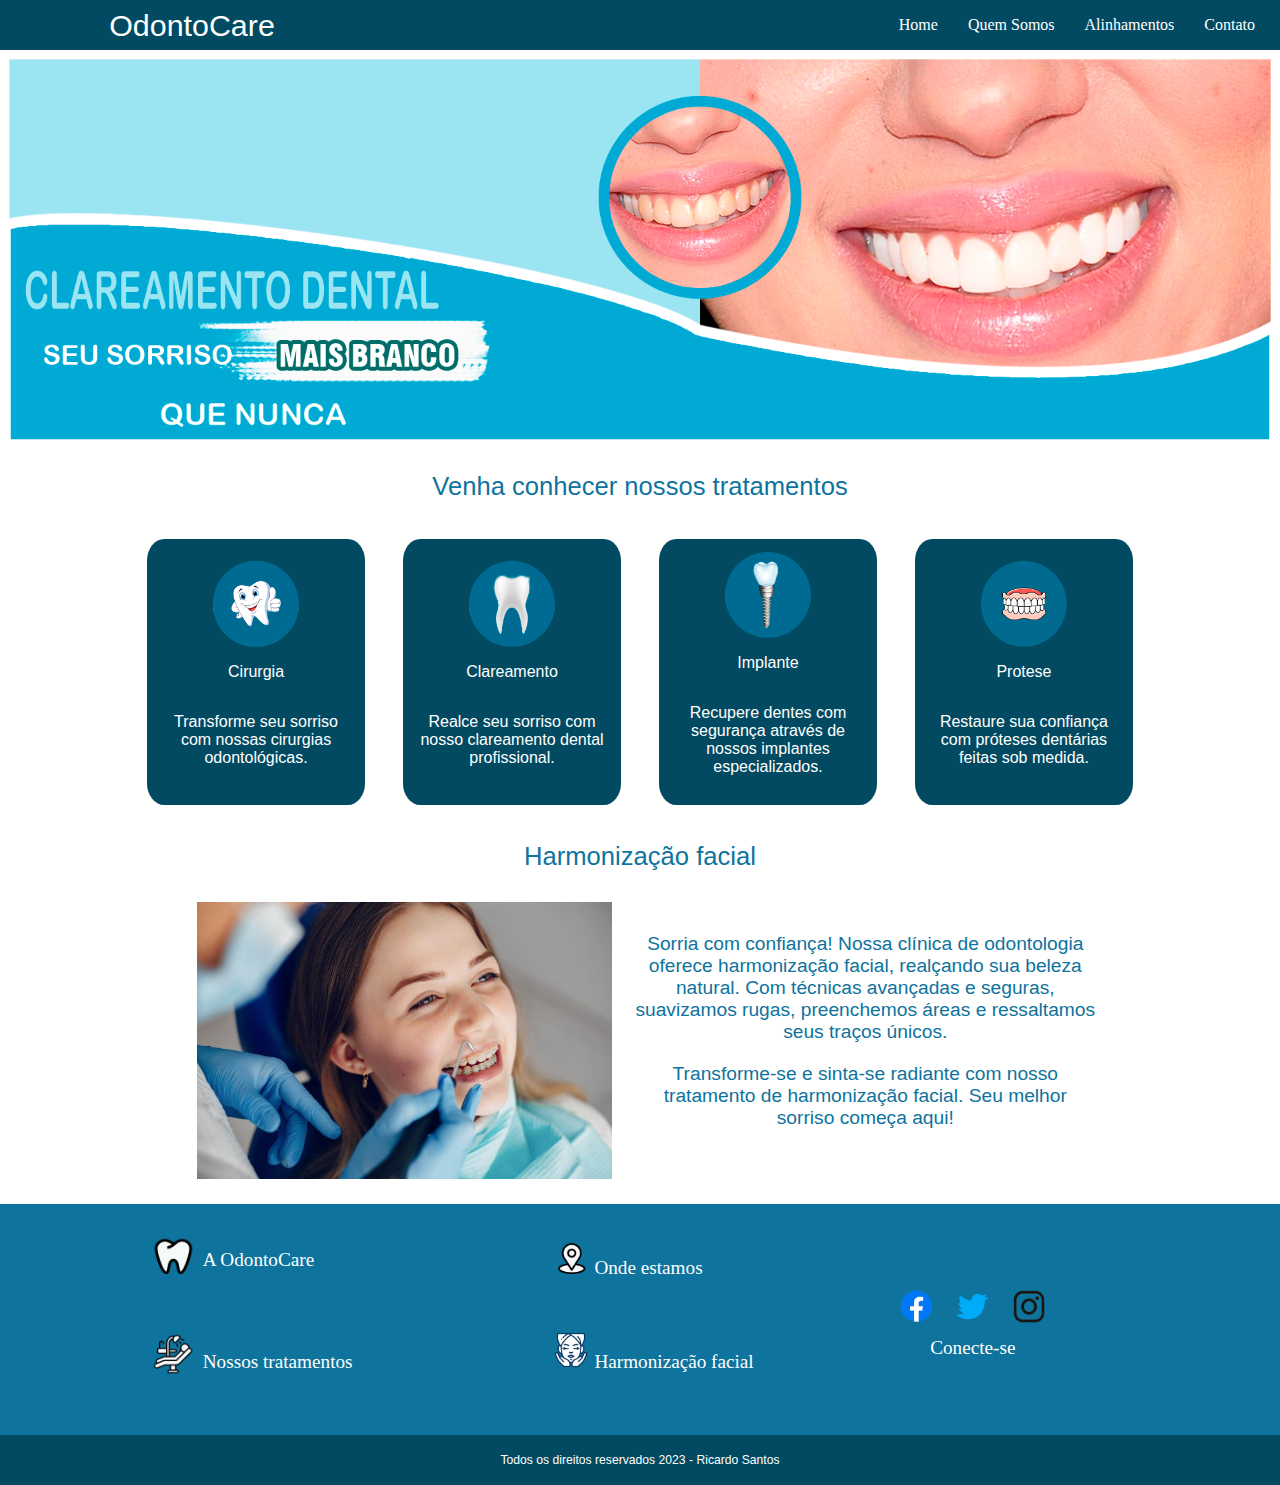
<file: index.html>
<!DOCTYPE html>
<html lang="en">
<head>
    <meta charset="UTF-8">
    <meta http-equiv="X-UA-Compatible" content="IE=edge">
    <meta name="viewport" content="width=device-width, initial-scale=1.0">
    <title>OdontoCare</title>
    <link rel="shortcut icon" href="imagens/favicon.ico" type="icon">
    <link rel="stylesheet" href="Css/style.css">
    <link rel="stylesheet" href="Css/response.css">

</head>
<body>

<!------------------------ Menu ----------------------------->
<div class="wrapper">
    <div class="boxTopo2">
        <a href="index.html" class="logo">OdontoCare</a>
    </div>

    <div class="boxTopo">
        <nav> 
            <ul class="menu">
                <li><a href="index.html" >Home</a> </li>
                <li><a href="quemSomos.html" >Quem Somos</a> </li>
                <li><a href="alinhamento.html" >Alinhamentos</a> </li>
                <li><a href="contato.html" >Contato</a> </li>
            </ul>
        </nav>
    </div>

<!--------------------------- BANNER ----------------------------->

<div class="boxBanner">
    <img src="imagens/banner odonto.png" alt="" class="imgBanner">
</div>

<div class="texto" > Venha conhecer nossos tratamentos</div>
        
<!-------------------------- Tratamentos  ------------------------->
    
<section class="tratamento">     
    <div class="boxTratamento">
        <img src="imagens/cirurgia.png" alt="" class="imgTratamento">
        <p> Cirurgia</p>
        <p>Transforme seu sorriso com nossas cirurgias odontológicas.</p>
    </div>

    <div class="boxTratamento">
        <img src="imagens/clareamento.png" alt="" class="imgTratamento">
        <p> Clareamento</p>
        <p>Realce seu sorriso com nosso clareamento dental profissional.</p>
    </div>

    <div class="boxTratamento">
        <img src="imagens/implante.png" alt="" class="imgTratamento">
        <p> Implante</p>
        <p>Recupere dentes com segurança através de nossos implantes especializados.</p>
    </div>
        

    <div class="boxTratamento">
        <img src="imagens/protese.png" alt="" class="imgTratamento">
        <p> Protese</p>
        <p>Restaure sua confiança com próteses dentárias feitas sob medida.</p>
    </div>
    
</section>

<!--------------------------- Harmonizar ---------------------------------->
    
        
<div class="textHarmo">Harmonização facial</div>
     
<div class="boxHarmonizar ">
        
    <img src="imagens/bannermenor.jpg" alt="" class="imgHarmo">
        
    <div class="textoHarmo">
        Sorria com confiança! Nossa clínica de odontologia oferece harmonização facial, realçando sua beleza natural. Com técnicas avançadas e seguras, suavizamos rugas, preenchemos áreas e ressaltamos seus traços únicos. 

        <p> Transforme-se e sinta-se radiante com nosso tratamento de harmonização facial. Seu melhor sorriso começa aqui!</p>
    </div>
</div>
        
<!------------------------    REDES SOCIAIS    ------------------------>
<div class="sociais">
    <div class="boxSociais1">
        <div class="imgClinic">
            <a href="odontocare.html" class="clinica"> 
                <img src="imagens/a clinica.png" alt="imagem de um dente" class="imgClinica"> 
            </a>
        </div>

        <div class="textoClinic">
            <a href="odontocare.html" class="texto1"> A OdontoCare  </a>
        </div>

        <div class="imgClinic">
            <a href="nossoTratamentos.html" class="clinica"> 
                <img src="imagens/tratamento.png" alt="imagem de um dente" class="imgClinica"> 
            </a>
        </div>

        <div class="textoClinic">
            <a href="nossoTratamentos.html" class="texto1"> Nossos tratamentos  </a>
        </div>

    </div>                
            
    <div class="boxSociais2">
        <div class="imgClinic">
            <a href="localizacao.html" class="clinica"> 
                <img src="imagens/localiza.png" alt="imagem de um dente" class="imgClinica"> 
            </a>
        </div>

        <div class="textoClinic">
            <a href="localizacao.html" class="texto1"> Onde estamos  </a>
        </div>

        <div class="imgClinic">
            <a href="harmonizacao.html" class="clinica"> 
                <img src="imagens/harmonização.png" alt="imagem de um dente" class="imgClinica"> 
            </a>
        </div>

        <div class="textoClinic">
            <a href="harmonizacao.html" class="texto1"> Harmonização facial  </a>
        </div>
    </div>


        
    <div class="boxSociais3">
        <div class="face">
            <a href="https://www.facebook.com/" class="face1" target="_blank"> 
                <img src="imagens/face.png" alt="imagem Facebook" class="face2"> 
            </a>
            <a href="https://twitter.com/" class="face1" target="_blank"> 
                <img src="imagens/twitter.png" alt="imagem twitter" class="face2"> 
            </a>
            <a href="https://www.instagram.com/" class="face1" target="_blank"> 
                <img src="imagens/instagram.png" alt="imagem instagram" class="face2"> 
            </a>
        </div>

        <div class="conecte">
            <p class="conecte1">Conecte-se</p>
        </div>


        
    </div>

</div>

<!------------------------------ RODAPÉ ------------------------------->

<div class="boxRodape">
    Todos os direitos reservados 2023 - Ricardo Santos 
</div>

</div>


</body>
</html>
</file>
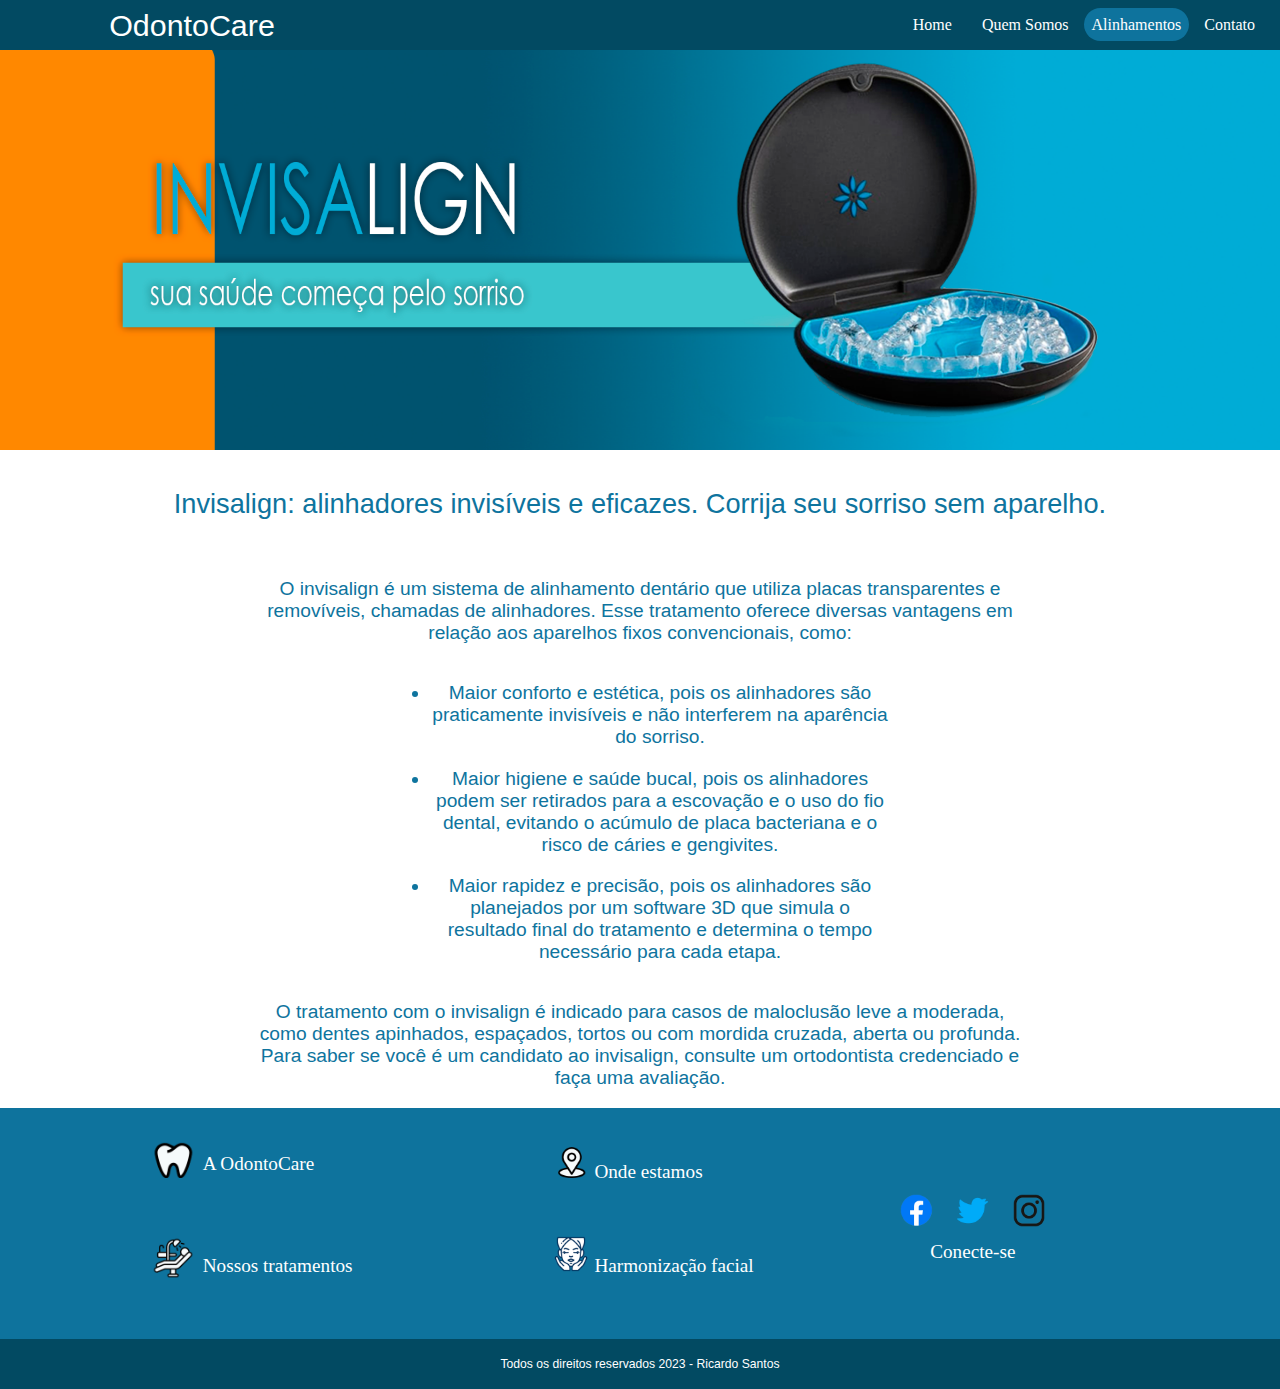
<file: alinhamento.html>
<!DOCTYPE html>
<html lang="en">
<head>
    <meta charset="UTF-8">
    <meta http-equiv="X-UA-Compatible" content="IE=edge">
    <meta name="viewport" content="width=device-width, initial-scale=1.0">
    <title>OdontoCare</title>
    <link rel="shortcut icon" href="imagens/favicon.ico" type="icon">
    <link rel="stylesheet" href="Css/alinhamento.css">
    <link rel="stylesheet" href="Css/response.css">

</head>
<body>

        <!-- Menu -->
    <div class="wrapper">
        <div class="boxTopo2">
            <a href="index.html" class="logo">OdontoCare</a>
        </div>

     <div class="boxTopo"> 
        <nav> 
            <ul class="menu">
                <li><a href="index.html" >Home</a> </li>
                <li><a href="quemSomos.html" >Quem Somos</a> </li>
                <li><a href="alinhamento.html" style=" border-bottom:0; background-color:#0e739d; border-radius: 20px; padding: 8px;  ">Alinhamentos</a> </li>
                <li><a href="contato.html" >Contato</a> </li>
            </ul>
        </nav>
    </div>
    <!------------------------------ CONTEUDO -------------------------------------->

    <div class="principal">
        

        <img src="imagens/bannerInvisa.png" alt="imagem do dentista com uma paciente" class="imgInvisa">

        <div class="textoInvisa">Invisalign: alinhadores invisíveis e eficazes. Corrija seu sorriso sem aparelho. </div>

        <div class="textoInvisa1">
            <p> O invisalign é um sistema de alinhamento dentário que utiliza placas transparentes e removíveis, chamadas de alinhadores. Esse tratamento oferece diversas vantagens em relação aos aparelhos fixos convencionais, como:</p>

                <ul> <li> Maior conforto e estética, pois os alinhadores são praticamente invisíveis e não interferem na aparência do sorriso.</li><p>
                <li> Maior higiene e saúde bucal, pois os alinhadores podem ser retirados para a escovação e o uso do fio dental, evitando o acúmulo de placa bacteriana e o risco de cáries e gengivites.</li></p>
                <li> Maior rapidez e precisão, pois os alinhadores são planejados por um software 3D que simula o resultado final do tratamento e determina o tempo necessário para cada etapa.</li></ul>
                <p>
                O tratamento com o invisalign é indicado para casos de maloclusão leve a moderada, como dentes apinhados, espaçados, tortos ou com mordida cruzada, aberta ou profunda. Para saber se você é um candidato ao invisalign, consulte um ortodontista credenciado e faça uma avaliação.</p>

        </div>
    </div>


    <!---------------------------------- Sociais  *-------------------------- -->

    <div class="sociais">
        <div class="boxSociais1">
            <div class="imgClinic">
                <a href="odontocare.html" class="clinica"> 
                    <img src="imagens/a clinica.png" alt="imagem de um dente" class="imgClinica"> 
                </a>
            </div>
    
            <div class="textoClinic">
                <a href="odontocare.html" class="texto1"> A OdontoCare  </a>
            </div>
    
            <div class="imgClinic">
                <a href="nossoTratamentos.html" class="clinica"> 
                    <img src="imagens/tratamento.png" alt="imagem de um dente" class="imgClinica"> 
                </a>
            </div>
    
            <div class="textoClinic">
                <a href="nossoTratamentos.html" class="texto1"> Nossos tratamentos  </a>
            </div>
    
        </div>                
                
        <div class="boxSociais2">
            <div class="imgClinic">
                <a href="localizacao.html" class="clinica"> 
                    <img src="imagens/localiza.png" alt="imagem de um dente" class="imgClinica"> 
                </a>
            </div>
    
            <div class="textoClinic">
                <a href="localizacao.html" class="texto1"> Onde estamos  </a>
            </div>
    
            <div class="imgClinic">
                <a href="harmonizacao.html" class="clinica"> 
                    <img src="imagens/harmonização.png" alt="imagem de um dente" class="imgClinica"> 
                </a>
            </div>
    
            <div class="textoClinic">
                <a href="harmonizacao.html" class="texto1"> Harmonização facial  </a>
            </div>
        </div>
    
    
            
        <div class="boxSociais3">
            <div class="face">
                <a href="https://www.facebook.com/" class="face1" target="_blank"> 
                    <img src="imagens/face.png" alt="imagem Facebook" class="face2"> 
                </a>
                <a href="https://twitter.com/" class="face1" target="_blank"> 
                    <img src="imagens/twitter.png" alt="imagem twitter" class="face2"> 
                </a>
                <a href="https://www.instagram.com/" class="face1" target="_blank"> 
                    <img src="imagens/instagram.png" alt="imagem instagram" class="face2"> 
                </a>
            </div>
    
            <div class="conecte">
                <p class="conecte1">Conecte-se</p>
            </div>
    
    
            
        </div>

    </div>
    <div class="boxRodape">
        Todos os direitos reservados 2023 - Ricardo Santos
    </div>


</body>
</html>
</file>
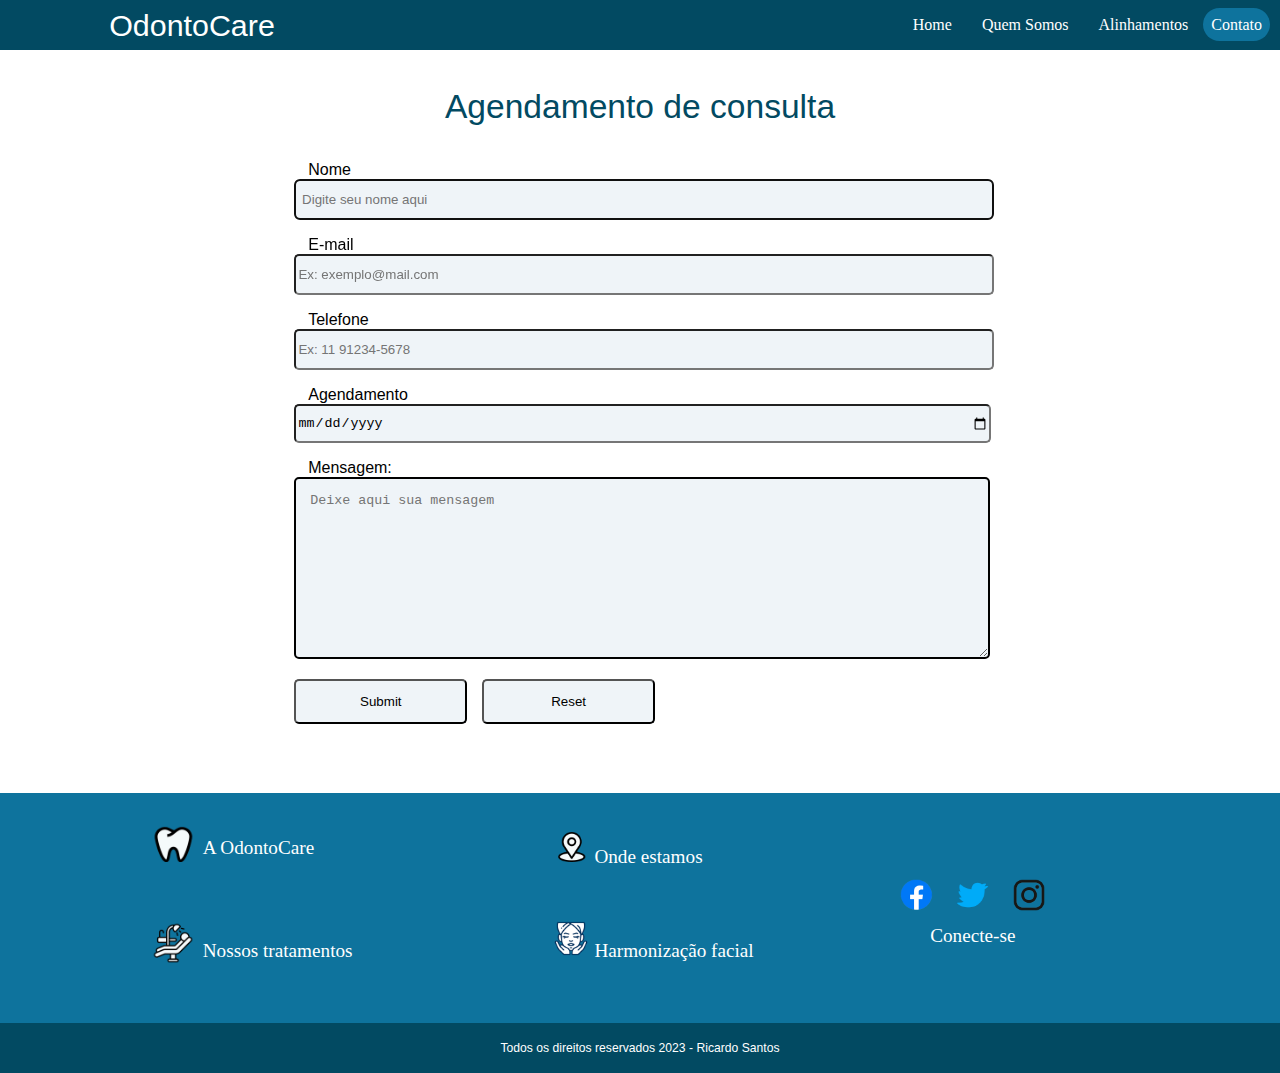
<file: contato.html>
<!DOCTYPE html>
<html lang="en">
<head>
    <meta charset="UTF-8">
    <meta http-equiv="X-UA-Compatible" content="IE=edge">
    <meta name="viewport" content="width=device-width, initial-scale=1.0">
    <title>OdontoCare</title>
    <link rel="shortcut icon" href="imagens/favicon.ico" type="icon">
    <link rel="stylesheet" href="Css/contato.css">
    <link rel="stylesheet" href="Css/response.css">

</head>
<body>

        <!-- Menu -->
    <div class="wrapper">
        <div class="boxTopo2">
            <a href="index.html" class="logo">OdontoCare</a>
        </div>

     <div class="boxTopo"> 
        <nav> 
            <ul class="menu">
                <li><a href="index.html" >Home</a> </li>
                <li><a href="quemSomos.html" >Quem Somos</a> </li>
                <li><a href="alinhamento.html" >Alinhamentos</a> </li>
                <li><a href="contato.html" style=" border-bottom:0; background-color:#0e739d; border-radius: 20px; padding: 8px;  ">Contato</a> </li>
            </ul>
        </nav>
    </div>
    <!------------------------------ CONTEUDO -------------------------------------->

    <div class="conteudo_formulario">
        <form method="post" id="fcontato" action="mailto:ricardo.bsantos26@sp.senac.br">
            
                <legend class="titulo">Agendamento de consulta</legend>

                <label for="cNome" class="name">Nome</label>
                <input type="text" name="tnome" id="cnome" size="20" maxlength="50"  placeholder= " Digite seu nome aqui " autofocus required />
                <p>
                    <label for="cMail" class="name">E-mail</label>
                    <input type="email" name="tMail" id="cMail" size="30" maxlength="50" placeholder="Ex: exemplo@mail.com" required>
                </p>

                <p>
                    <label for="cTel" class="name">Telefone</label>
                    <input type="number" name="cTel" id="cTel" size="30" maxlength="30" placeholder="Ex: 11 91234-5678" required>
                </p>
                <p>
                    <label for="cTel" class="name">Agendamento</label>
                    <input type="date" name="tNasc" id="cNasc"/>
                </p>

                <p>
                    <label for="cMsg" class="name">Mensagem:</label>
                    <textarea name="tMsg" id="cMsg" cols="45" rows="5" placeholder="Deixe aqui sua mensagem"></textarea>
                </p>
                <div class="btn">
            <input type="submit" name="Enviar" class="btn1">
            <input type="reset" name="Limpar" class="btn1">
        </div>

        </form>

    </div>


    <!---------------------------------- Sociais  *-------------------------- -->

    <div class="sociais">
        <div class="boxSociais1">
            <div class="imgClinic">
                <a href="odontocare.html" class="clinica"> 
                    <img src="imagens/a clinica.png" alt="imagem de um dente" class="imgClinica"> 
                </a>
            </div>
    
            <div class="textoClinic">
                <a href="odontocare.html" class="texto1"> A OdontoCare  </a>
            </div>
    
            <div class="imgClinic">
                <a href="nossoTratamentos.html" class="clinica"> 
                    <img src="imagens/tratamento.png" alt="imagem de um dente" class="imgClinica"> 
                </a>
            </div>
    
            <div class="textoClinic">
                <a href="nossoTratamentos.html" class="texto1"> Nossos tratamentos  </a>
            </div>
    
        </div>                
                
        <div class="boxSociais2">
            <div class="imgClinic">
                <a href="localizacao.html" class="clinica"> 
                    <img src="imagens/localiza.png" alt="imagem de um dente" class="imgClinica"> 
                </a>
            </div>
    
            <div class="textoClinic">
                <a href="localizacao.html" class="texto1"> Onde estamos  </a>
            </div>
    
            <div class="imgClinic">
                <a href="harmonizacao.html" class="clinica"> 
                    <img src="imagens/harmonização.png" alt="imagem de um dente" class="imgClinica"> 
                </a>
            </div>
    
            <div class="textoClinic">
                <a href="harmonizacao.html" class="texto1"> Harmonização facial  </a>
            </div>
        </div>
    
    
            
        <div class="boxSociais3">
            <div class="face">
                <a href="https://www.facebook.com/" class="face1" target="_blank"> 
                    <img src="imagens/face.png" alt="imagem Facebook" class="face2"> 
                </a>
                <a href="https://twitter.com/" class="face1" target="_blank"> 
                    <img src="imagens/twitter.png" alt="imagem twitter" class="face2"> 
                </a>
                <a href="https://www.instagram.com/" class="face1" target="_blank"> 
                    <img src="imagens/instagram.png" alt="imagem instagram" class="face2"> 
                </a>
            </div>
    
            <div class="conecte">
                <p class="conecte1">Conecte-se</p>
            </div>
    
    
            
        </div>

    </div>
    <div class="boxRodape">
        Todos os direitos reservados 2023 - Ricardo Santos
    </div>
    </div>


</body>
</html>
</file>
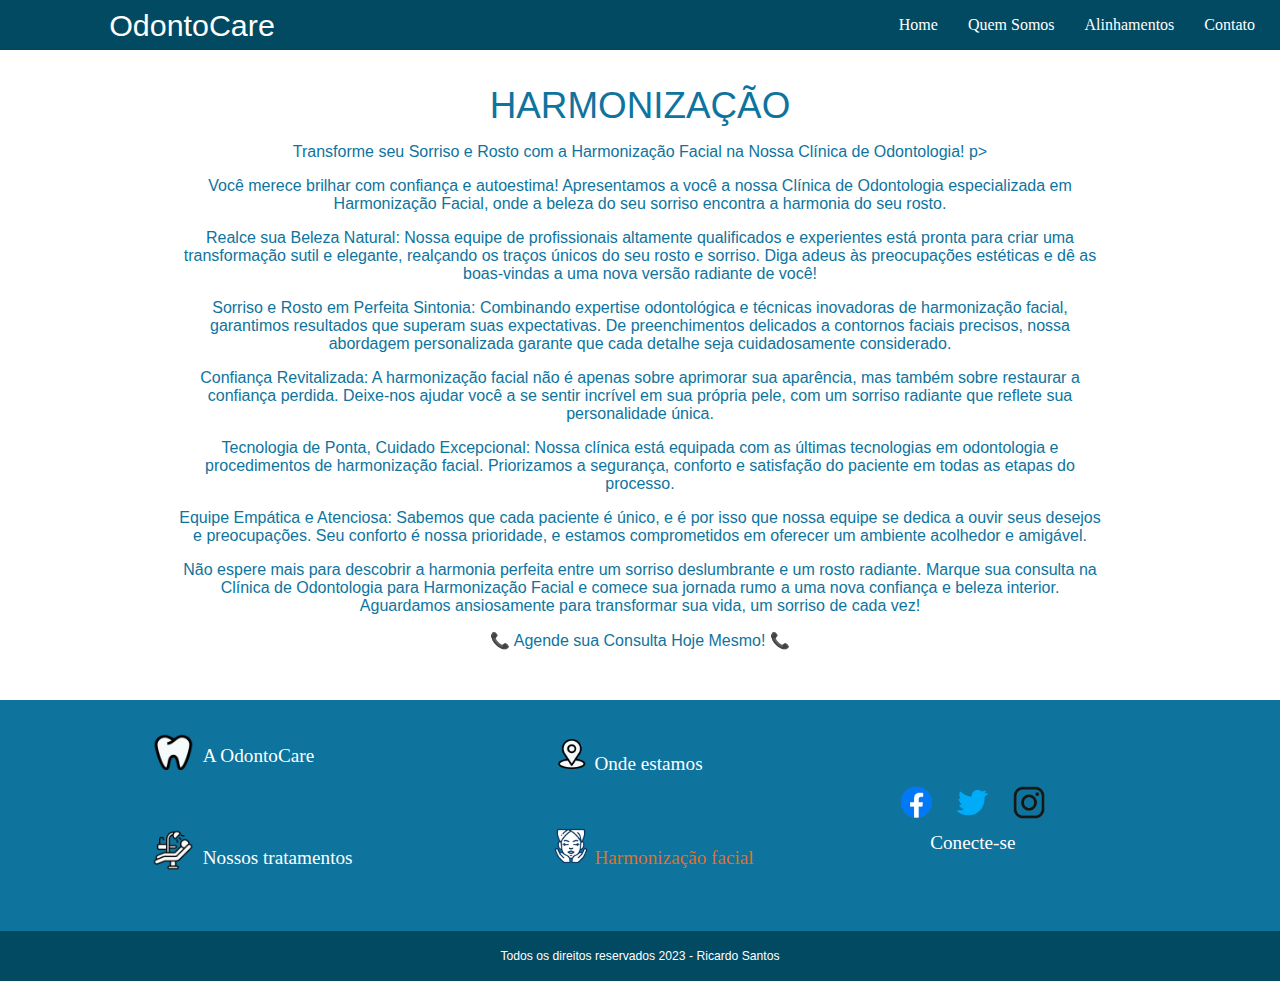
<file: harmonizacao.html>
<!DOCTYPE html>
<html lang="en">
<head>
    <meta charset="UTF-8">
    <meta http-equiv="X-UA-Compatible" content="IE=edge">
    <meta name="viewport" content="width=device-width, initial-scale=1.0">
    <title>OdontoCare</title>
    <link rel="shortcut icon" href="imagens/favicon.ico" type="icon">
    <link rel="stylesheet" href="Css/harmonizacao.css">
    <link rel="stylesheet" href="Css/response.css">

</head>
<body>

        <!-- Menu -->
    <div class="wrapper">
        <div class="boxTopo2">
            <a href="index.html" class="logo">OdontoCare</a>
        </div>

     <div class="boxTopo"> 
        <nav> 
            <ul class="menu">
                <li><a href="index.html" >Home</a> </li>
                <li><a href="quemSomos.html">Quem Somos</a> </li>
                <li><a href="alinhamento.html" >Alinhamentos</a> </li>
                <li><a href="contato.html" >Contato</a> </li>
            </ul>
        </nav>
    </div>
    <!------------------------------ CONTEUDO -------------------------------------->

    <div class="principal">
        <div class="telaHarmo">HARMONIZAÇÃO </div> 


        <div class="textoHarmo">
            <p>  Transforme seu Sorriso e Rosto com a Harmonização Facial na Nossa Clínica de Odontologia! p>

                <p>Você merece brilhar com confiança e autoestima! Apresentamos a você a nossa Clínica de Odontologia especializada em Harmonização Facial, onde a beleza do seu sorriso encontra a harmonia do seu rosto.</p>
                
                <p> Realce sua Beleza Natural: Nossa equipe de profissionais altamente qualificados e experientes está pronta para criar uma transformação sutil e elegante, realçando os traços únicos do seu rosto e sorriso. Diga adeus às preocupações estéticas e dê as boas-vindas a uma nova versão radiante de você!</p>
                
                <p> Sorriso e Rosto em Perfeita Sintonia: Combinando expertise odontológica e técnicas inovadoras de harmonização facial, garantimos resultados que superam suas expectativas. De preenchimentos delicados a contornos faciais precisos, nossa abordagem personalizada garante que cada detalhe seja cuidadosamente considerado.</p>
                
                <p> Confiança Revitalizada: A harmonização facial não é apenas sobre aprimorar sua aparência, mas também sobre restaurar a confiança perdida. Deixe-nos ajudar você a se sentir incrível em sua própria pele, com um sorriso radiante que reflete sua personalidade única.</p>
                
                <p> Tecnologia de Ponta, Cuidado Excepcional: Nossa clínica está equipada com as últimas tecnologias em odontologia e procedimentos de harmonização facial. Priorizamos a segurança, conforto e satisfação do paciente em todas as etapas do processo.</p>
                
                <p>Equipe Empática e Atenciosa: Sabemos que cada paciente é único, e é por isso que nossa equipe se dedica a ouvir seus desejos e preocupações. Seu conforto é nossa prioridade, e estamos comprometidos em oferecer um ambiente acolhedor e amigável.</p>
                
                <p>Não espere mais para descobrir a harmonia perfeita entre um sorriso deslumbrante e um rosto radiante. Marque sua consulta na Clínica de Odontologia para Harmonização Facial e comece sua jornada rumo a uma nova confiança e beleza interior. Aguardamos ansiosamente para transformar sua vida, um sorriso de cada vez!</p>
                
                <p>📞 Agende sua Consulta Hoje Mesmo! 📞</p>

        </div>
    </div>


    <!---------------------------------- Sociais  *-------------------------- -->

    <div class="sociais">
        <div class="boxSociais1">
            <div class="imgClinic">
                <a href="odontocare.html" class="clinica"> 
                    <img src="imagens/a clinica.png" alt="imagem de um dente" class="imgClinica"> 
                </a>
            </div>
    
            <div class="textoClinic">
                <a href="odontocare.html" class="texto1"> A OdontoCare  </a>
            </div>
    
            <div class="imgClinic">
                <a href="nossoTratamentos.html" class="clinica"> 
                    <img src="imagens/tratamento.png" alt="imagem de um dente" class="imgClinica"> 
                </a>
            </div>
    
            <div class="textoClinic">
                <a href="nossoTratamentos.html" class="texto1"> Nossos tratamentos  </a>
            </div>
    
        </div>                
                
        <div class="boxSociais2">
            <div class="imgClinic">
                <a href="localizacao.html" class="clinica"> 
                    <img src="imagens/localiza.png" alt="imagem de um dente" class="imgClinica"> 
                </a>
            </div>
    
            <div class="textoClinic">
                <a href="localizacao.html" class="texto1"> Onde estamos  </a>
            </div>
    
            <div class="imgClinic">
                <a href="harmonizacao.html" class="clinica"> 
                    <img src="imagens/harmonização.png" alt="imagem de um dente" class="imgClinica"> 
                </a>
            </div>
    
            <div class="textoClinic">
                <a href="harmonizacao.html" class="texto1" style="color: rgb(223, 113, 40);"> Harmonização facial  </a>
            </div>
        </div>
    
    
            
        <div class="boxSociais3">
            <div class="face">
                <a href="https://www.facebook.com/" class="face1" target="_blank"> 
                    <img src="imagens/face.png" alt="imagem Facebook" class="face2"> 
                </a>
                <a href="https://twitter.com/" class="face1" target="_blank"> 
                    <img src="imagens/twitter.png" alt="imagem twitter" class="face2"> 
                </a>
                <a href="https://www.instagram.com/" class="face1" target="_blank"> 
                    <img src="imagens/instagram.png" alt="imagem instagram" class="face2"> 
                </a>
            </div>
    
            <div class="conecte">
                <p class="conecte1">Conecte-se</p>
            </div>
    
    
            
        </div>

    </div>
    <div class="boxRodape">
        Todos os direitos reservados 2023 - Ricardo Santos
    </div>


</body>
</html>
</file>
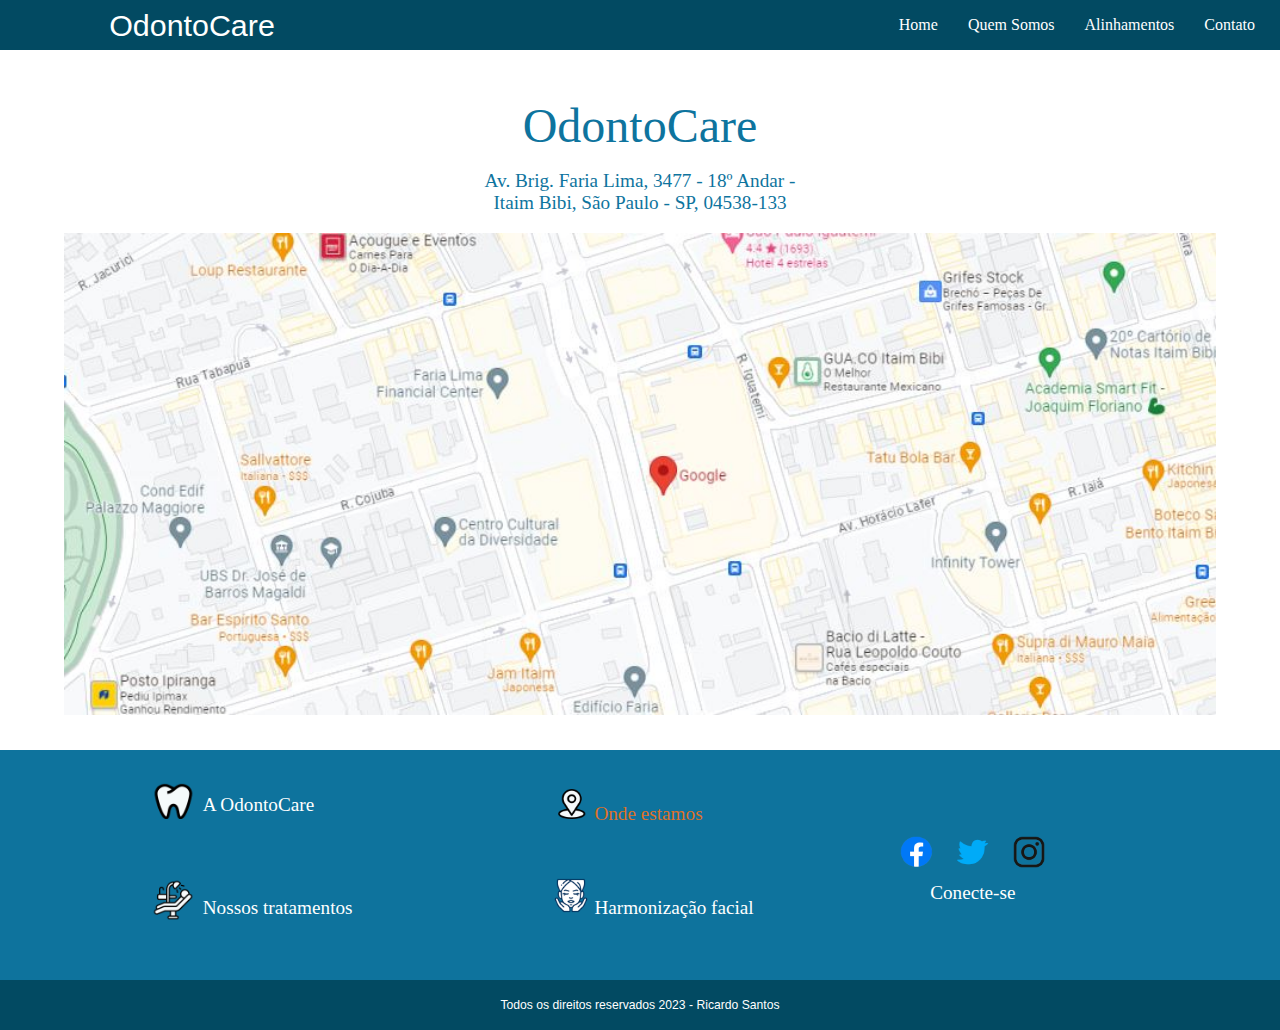
<file: localizacao.html>
<!DOCTYPE html>
<html lang="en">
<head>
    <meta charset="UTF-8">
    <meta http-equiv="X-UA-Compatible" content="IE=edge">
    <meta name="viewport" content="width=device-width, initial-scale=1.0">
    <title>OdontoCare</title>
    <link rel="shortcut icon" href="imagens/favicon.ico" type="icon">
    <link rel="stylesheet" href="Css/localizacao.css">
    <link rel="stylesheet" href="Css/response.css">

</head>
<body>

        <!-- Menu -->
    <div class="wrapper">
        <div class="boxTopo2">
            <a href="index.html" class="logo">OdontoCare</a>
        </div>

     <div class="boxTopo"> 
        <nav> 
            <ul class="menu">
                <li><a href="index.html" >Home</a> </li>
                <li><a href="quemSomos.html" >Quem Somos</a> </li>
                <li><a href="alinhamento.html" >Alinhamentos</a> </li>
                <li><a href="contato.html" >Contato</a> </li>
            </ul>
        </nav>
    </div>
    <!------------------------------ CONTEUDO -------------------------------------->

    <div class="principal">

        <p class="odonto">OdontoCare</p>
        <p class="end">Av. Brig. Faria Lima, 3477 - 18º Andar - Itaim Bibi, São Paulo - SP, 04538-133</p>
        <img src="imagens/mapa.JPG" alt="imagem mapa" class="mapa">
    </div>


    <!---------------------------------- Sociais  *-------------------------- -->

    <div class="sociais">
        <div class="boxSociais1">
            <div class="imgClinic">
                <a href="odontocare.html" class="clinica"> 
                    <img src="imagens/a clinica.png" alt="imagem de um dente" class="imgClinica"> 
                </a>
            </div>
    
            <div class="textoClinic">
                <a href="odontocare.html" class="texto1"> A OdontoCare  </a>
            </div>
    
            <div class="imgClinic">
                <a href="nossoTratamentos.html" class="clinica"> 
                    <img src="imagens/tratamento.png" alt="imagem de um dente" class="imgClinica"> 
                </a>
            </div>
    
            <div class="textoClinic">
                <a href="nossoTratamentos.html" class="texto1"> Nossos tratamentos  </a>
            </div>
    
        </div>                
                
        <div class="boxSociais2">
            <div class="imgClinic">
                <a href="localizacao.html" class="clinica"> 
                    <img src="imagens/localiza.png" alt="imagem de um dente" class="imgClinica"> 
                </a>
            </div>
    
            <div class="textoClinic">
                <a href="localizacao.html" class="texto1" style="color: rgb(223, 113, 40);"> Onde estamos  </a>
            </div>
    
            <div class="imgClinic">
                <a href="harmonizacao.html" class="clinica"> 
                    <img src="imagens/harmonização.png" alt="imagem de um dente" class="imgClinica"> 
                </a>
            </div>
    
            <div class="textoClinic">
                <a href="harmonizacao.html" class="texto1"> Harmonização facial  </a>
            </div>
        </div>
    
    
            
        <div class="boxSociais3">
            <div class="face">
                <a href="https://www.facebook.com/" class="face1" target="_blank"> 
                    <img src="imagens/face.png" alt="imagem Facebook" class="face2"> 
                </a>
                <a href="https://twitter.com/" class="face1" target="_blank"> 
                    <img src="imagens/twitter.png" alt="imagem twitter" class="face2"> 
                </a>
                <a href="https://www.instagram.com/" class="face1" target="_blank"> 
                    <img src="imagens/instagram.png" alt="imagem instagram" class="face2"> 
                </a>
            </div>
    
            <div class="conecte">
                <p class="conecte1">Conecte-se</p>
            </div>
    
            
        </div>

    </div>
    <div class="boxRodape">
        Todos os direitos reservados 2023 - Ricardo Santos
    </div>


</body>
</html>
</file>
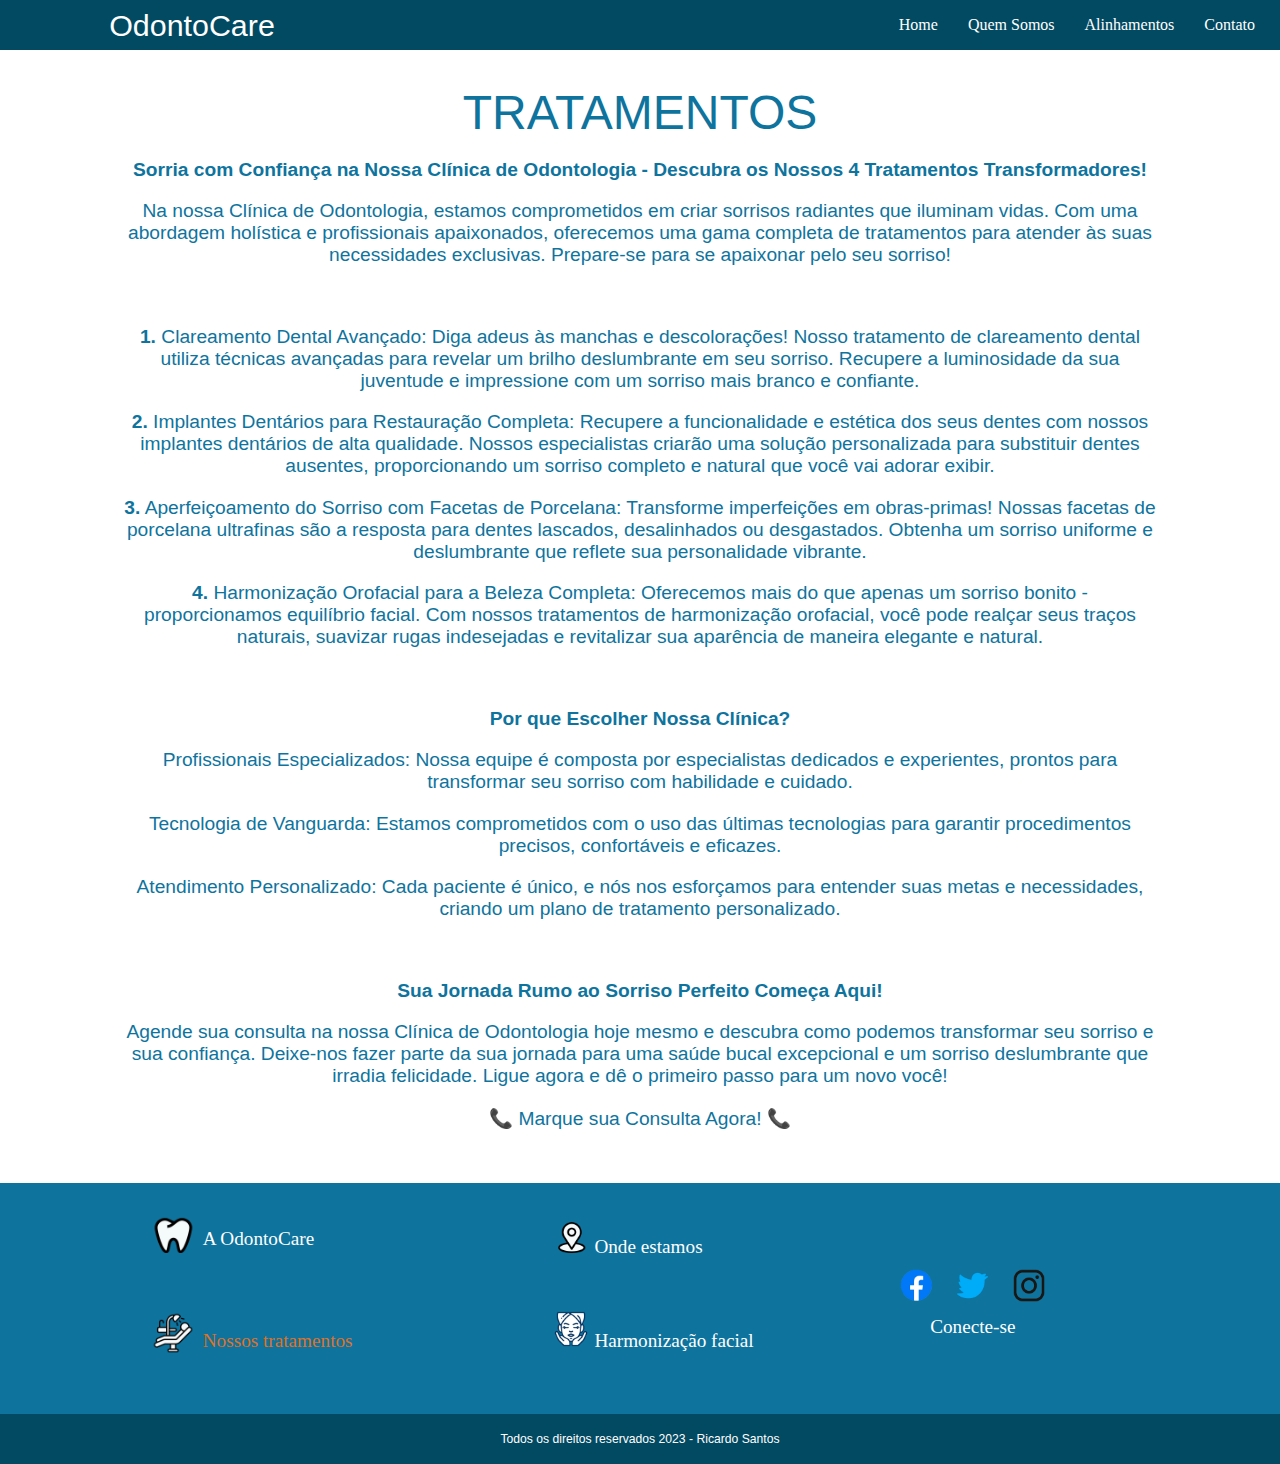
<file: nossoTratamentos.html>
<!DOCTYPE html>
<html lang="en">
<head>
    <meta charset="UTF-8">
    <meta http-equiv="X-UA-Compatible" content="IE=edge">
    <meta name="viewport" content="width=device-width, initial-scale=1.0">
    <title>OdontoCare</title>
    <link rel="shortcut icon" href="imagens/favicon.ico" type="icon">
    <link rel="stylesheet" href="Css/nossoTratamento.css">
    <link rel="stylesheet" href="Css/response.css">

</head>
<body>

        <!-- Menu -->
    <div class="wrapper">
        <div class="boxTopo2">
            <a href="index.html" class="logo">OdontoCare</a>
        </div>

     <div class="boxTopo"> 
        <nav> 
            <ul class="menu">
                <li><a href="index.html" >Home</a> </li>
                <li><a href="quemSomos.html" >Quem Somos</a> </li>
                <li><a href="alinhamento.html" >Alinhamentos</a> </li>
                <li><a href="contato.html" >Contato</a> </li>
            </ul>
        </nav>
    </div>
    <!------------------------------ CONTEUDO -------------------------------------->

    <div class="principal">
        <div class="textoTrata1">TRATAMENTOS  </div> 

        

        <div class="textoTrata">
            <p><strong>Sorria com Confiança na Nossa Clínica de Odontologia - Descubra os Nossos 4 Tratamentos Transformadores!</strong>  </p>

            <p>Na nossa Clínica de Odontologia, estamos comprometidos em criar sorrisos radiantes que iluminam vidas. Com uma abordagem holística e profissionais apaixonados, oferecemos uma gama completa de tratamentos para atender às suas necessidades exclusivas. Prepare-se para se apaixonar pelo seu sorriso!</p><br>
                
            <p> <strong>1.</strong> Clareamento Dental Avançado: Diga adeus às manchas e descolorações! Nosso tratamento de clareamento dental utiliza técnicas avançadas para revelar um brilho deslumbrante em seu sorriso. Recupere a luminosidade da sua juventude e impressione com um sorriso mais branco e confiante.</p>
                
            <p><strong> 2.</strong> Implantes Dentários para Restauração Completa: Recupere a funcionalidade e estética dos seus dentes com nossos implantes dentários de alta qualidade. Nossos especialistas criarão uma solução personalizada para substituir dentes ausentes, proporcionando um sorriso completo e natural que você vai adorar exibir.</p>
                
            <p> <strong>3.</strong> Aperfeiçoamento do Sorriso com Facetas de Porcelana: Transforme imperfeições em obras-primas! Nossas facetas de porcelana ultrafinas são a resposta para dentes lascados, desalinhados ou desgastados. Obtenha um sorriso uniforme e deslumbrante que reflete sua personalidade vibrante.</p>
                
            <p> <strong>4.</strong> Harmonização Orofacial para a Beleza Completa: Oferecemos mais do que apenas um sorriso bonito - proporcionamos equilíbrio facial. Com nossos tratamentos de harmonização orofacial, você pode realçar seus traços naturais, suavizar rugas indesejadas e revitalizar sua aparência de maneira elegante e natural.</p><br>
                
            <p><strong> Por que Escolher Nossa Clínica? </strong></p>
                
            <p> Profissionais Especializados: Nossa equipe é composta por especialistas dedicados e experientes, prontos para transformar seu sorriso com habilidade e cuidado.</p>
                
            <p>Tecnologia de Vanguarda: Estamos comprometidos com o uso das últimas tecnologias para garantir procedimentos precisos, confortáveis e eficazes.</p>
                
            <p>Atendimento Personalizado: Cada paciente é único, e nós nos esforçamos para entender suas metas e necessidades, criando um plano de tratamento personalizado.</p><br>
                
            <p> <strong>Sua Jornada Rumo ao Sorriso Perfeito Começa Aqui! </strong></p>
                
            <p>Agende sua consulta na nossa Clínica de Odontologia hoje mesmo e descubra como podemos transformar seu sorriso e sua confiança. Deixe-nos fazer parte da sua jornada para uma saúde bucal excepcional e um sorriso deslumbrante que irradia felicidade. Ligue agora e dê o primeiro passo para um novo você!</p>
                
            <p>📞 Marque sua Consulta Agora! 📞</p>

        </div>
    </div>


    <!---------------------------------- Sociais  *-------------------------- -->

    <div class="sociais">
        <div class="boxSociais1">
            <div class="imgClinic">
                <a href="odontocare.html" class="clinica"> 
                    <img src="imagens/a clinica.png" alt="imagem de um dente" class="imgClinica"> 
                </a>
            </div>
    
            <div class="textoClinic">
                <a href="odontocare.html" class="texto1"> A OdontoCare  </a>
            </div>
    
            <div class="imgClinic">
                <a href="nossoTratamentos.html" class="clinica"> 
                    <img src="imagens/tratamento.png" alt="imagem de um dente" class="imgClinica"> 
                </a>
            </div>
    
            <div class="textoClinic">
                <a href="nossoTratamentos.html" class="texto1" style="color: rgb(223, 113, 40);"> Nossos tratamentos  </a>
            </div>
    
        </div>                
                
        <div class="boxSociais2">
            <div class="imgClinic">
                <a href="localizacao.html" class="clinica"> 
                    <img src="imagens/localiza.png" alt="imagem de um dente" class="imgClinica"> 
                </a>
            </div>
    
            <div class="textoClinic">
                <a href="localizacao.html" class="texto1"> Onde estamos  </a>
            </div>
    
            <div class="imgClinic">
                <a href="harmonizacao.html" class="clinica"> 
                    <img src="imagens/harmonização.png" alt="imagem de um dente" class="imgClinica"> 
                </a>
            </div>
    
            <div class="textoClinic">
                <a href="harmonizacao.html" class="texto1"> Harmonização facial  </a>
            </div>
        </div>
    
    
            
        <div class="boxSociais3">
            <div class="face">
                <a href="https://www.facebook.com/" class="face1" target="_blank"> 
                    <img src="imagens/face.png" alt="imagem Facebook" class="face2"> 
                </a>
                <a href="https://twitter.com/" class="face1" target="_blank"> 
                    <img src="imagens/twitter.png" alt="imagem twitter" class="face2"> 
                </a>
                <a href="https://www.instagram.com/" class="face1" target="_blank"> 
                    <img src="imagens/instagram.png" alt="imagem instagram" class="face2"> 
                </a>
            </div>
    
            <div class="conecte">
                <p class="conecte1">Conecte-se</p>
            </div>
    
    
            
        </div>

    </div>
    <div class="boxRodape">
        Todos os direitos reservados 2023 - Ricardo Santos
    </div>


</body>
</html>
</file>
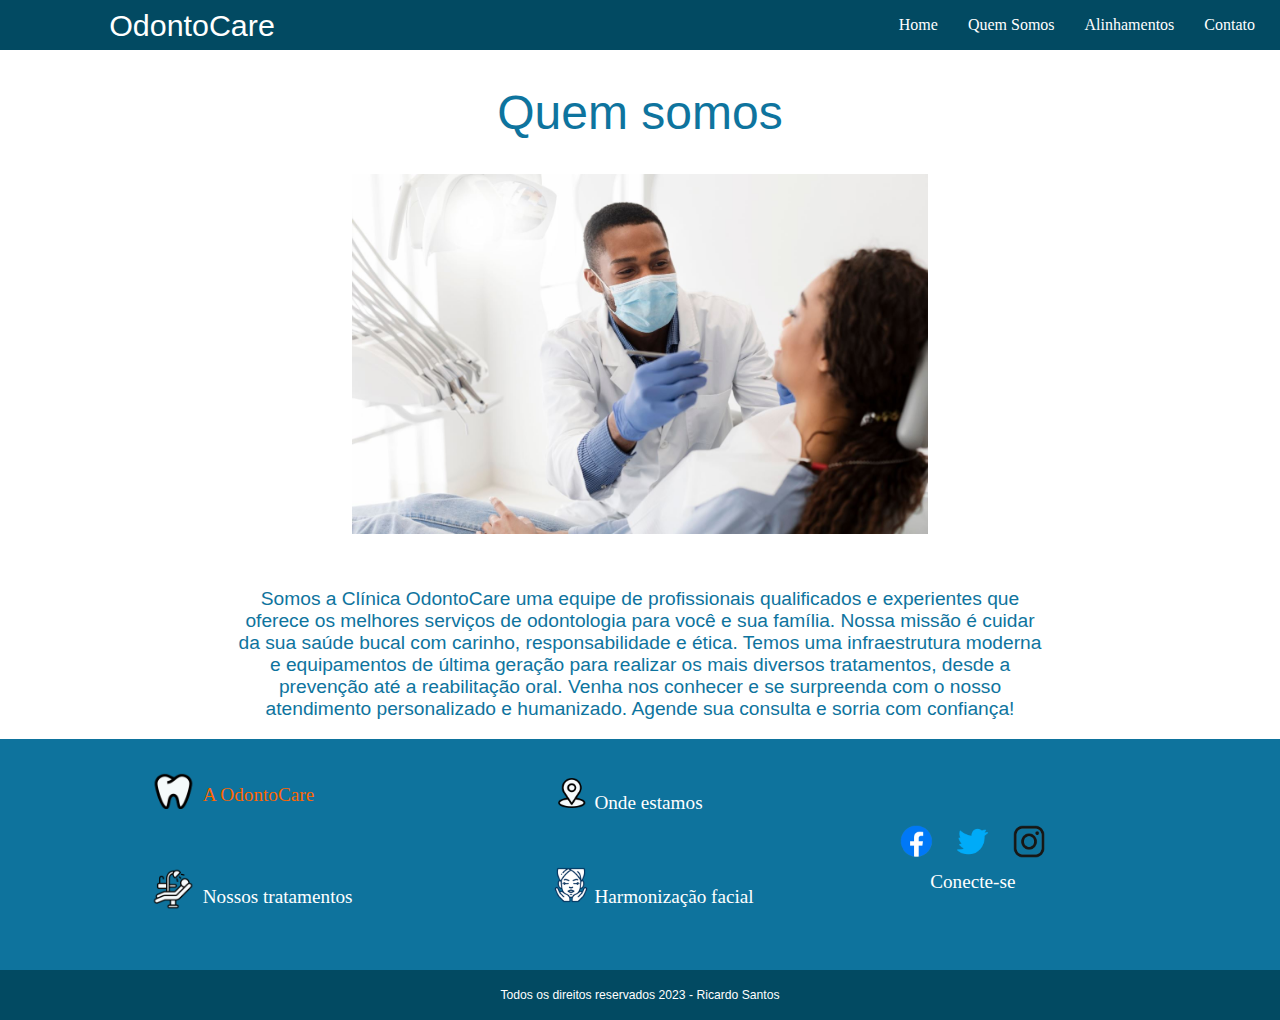
<file: odontocare.html>
<!DOCTYPE html>
<html lang="en">
<head>
    <meta charset="UTF-8">
    <meta http-equiv="X-UA-Compatible" content="IE=edge">
    <meta name="viewport" content="width=device-width, initial-scale=1.0">
    <title>OdontoCare</title>
    <link rel="shortcut icon" href="imagens/favicon.ico" type="icon">
    <link rel="stylesheet" href="Css/odontocare.css">
    <link rel="stylesheet" href="Css/response.css">

</head>
<body>

        <!-- Menu -->
    <div class="wrapper">
        <div class="boxTopo2">
            <a href="index.html" class="logo">OdontoCare</a>
        </div>

     <div class="boxTopo"> 
        <nav> 
            <ul class="menu">
                <li><a href="index.html" >Home</a> </li>
                <li><a href="quemSomos.html">Quem Somos</a> </li>
                <li><a href="alinhamento.html" >Alinhamentos</a> </li>
                <li><a href="contato.html" >Contato</a> </li>
            </ul>
        </nav>
    </div>
    <!------------------------------ CONTEUDO -------------------------------------->

    <div class="principal">
        <div class="quemSomos">Quem somos </div> 

        <img src="imagens/quemSomos Banner.jfif" alt="imagem do dentista com uma paciente" class="imgDentista">

        <div class="textoSobre">
            <p> Somos a Clínica OdontoCare uma equipe de profissionais qualificados e experientes que oferece os melhores serviços de odontologia para você e sua família. Nossa missão é cuidar da sua saúde bucal com carinho, responsabilidade e ética. Temos uma infraestrutura moderna e equipamentos de última geração para realizar os mais diversos tratamentos, desde a prevenção até a reabilitação oral. Venha nos conhecer e se surpreenda com o nosso atendimento personalizado e humanizado. Agende sua consulta e sorria com confiança!</p>

        </div>
    </div>


    <!---------------------------------- Sociais  *-------------------------- -->

    <div class="sociais">
        <div class="boxSociais1">
            <div class="imgClinic">
                <a href="odontocare.html" class="clinica"> 
                    <img src="imagens/a clinica.png" alt="imagem de um dente" class="imgClinica"> 
                </a>
            </div>
    
            <div class="textoClinic">
                <a href="odontocare.html" class="texto1" style="color: rgb(255, 102, 0);"> A OdontoCare  </a>
            </div>
    
            <div class="imgClinic">
                <a href="nossoTratamentos.html" class="clinica"> 
                    <img src="imagens/tratamento.png" alt="imagem de um dente" class="imgClinica"> 
                </a>
            </div>
    
            <div class="textoClinic">
                <a href="nossoTratamentos.html" class="texto1"> Nossos tratamentos  </a>
            </div>
    
        </div>                
                
        <div class="boxSociais2">
            <div class="imgClinic">
                <a href="localizacao.html" class="clinica"> 
                    <img src="imagens/localiza.png" alt="imagem de um dente" class="imgClinica"> 
                </a>
            </div>
    
            <div class="textoClinic">
                <a href="localizacao.html" class="texto1"> Onde estamos  </a>
            </div>
    
            <div class="imgClinic">
                <a href="harmonizacao.html" class="clinica"> 
                    <img src="imagens/harmonização.png" alt="imagem de um dente" class="imgClinica"> 
                </a>
            </div>
    
            <div class="textoClinic">
                <a href="harmonizacao.html" class="texto1"> Harmonização facial  </a>
            </div>
        </div>
    
    
            
        <div class="boxSociais3">
            <div class="face">
                <a href="https://www.facebook.com/" class="face1" target="_blank"> 
                    <img src="imagens/face.png" alt="imagem Facebook" class="face2"> 
                </a>
                <a href="https://twitter.com/" class="face1" target="_blank"> 
                    <img src="imagens/twitter.png" alt="imagem twitter" class="face2"> 
                </a>
                <a href="https://www.instagram.com/" class="face1" target="_blank"> 
                    <img src="imagens/instagram.png" alt="imagem instagram" class="face2"> 
                </a>
            </div>
    
            <div class="conecte">
                <p class="conecte1">Conecte-se</p>
            </div>
    
    
            
        </div>

    </div>
    <div class="boxRodape">
        Todos os direitos reservados 2023 - Ricardo Santos
    </div>


</body>
</html>
</file>
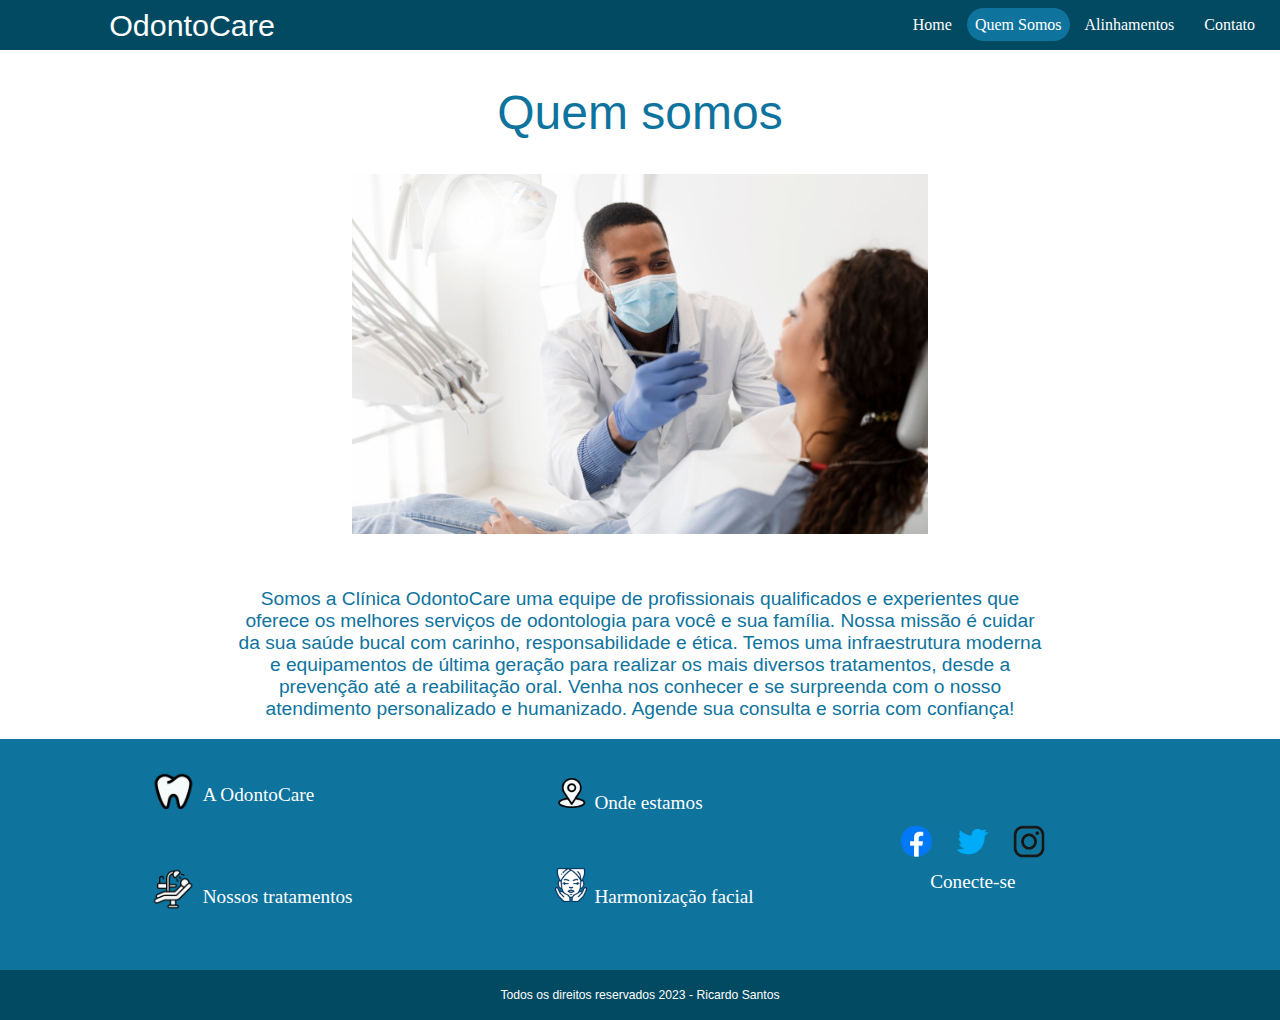
<file: quemSomos.html>
<!DOCTYPE html>
<html lang="en">
<head>
    <meta charset="UTF-8">
    <meta http-equiv="X-UA-Compatible" content="IE=edge">
    <meta name="viewport" content="width=device-width, initial-scale=1.0">
    <title>OdontoCare</title>
    <link rel="shortcut icon" href="imagens/favicon.ico" type="icon">
    <link rel="stylesheet" href="Css/quemSomos.css">
    <link rel="stylesheet" href="Css/response.css">

</head>
<body>

        <!-- Menu -->
    <div class="wrapper">
        <div class="boxTopo2">
            <a href="index.html" class="logo">OdontoCare</a>
        </div>

     <div class="boxTopo"> 
        <nav> 
            <ul class="menu">
                <li><a href="index.html" >Home</a> </li>
                <li><a href="quemSomos.html" style=" border-bottom:0; background-color:#0e739d; border-radius: 20px; padding: 8px;  ">Quem Somos</a> </li>
                <li><a href="alinhamento.html" >Alinhamentos</a> </li>
                <li><a href="contato.html" >Contato</a> </li>
            </ul>
        </nav>
    </div>
    <!------------------------------ CONTEUDO -------------------------------------->

    <div class="principal">
        <div class="quemSomos">Quem somos </div> 

        <img src="imagens/quemSomos Banner.jfif" alt="imagem do dentista com uma paciente" class="imgDentista">

        <div class="textoSobre">
            <p> Somos a Clínica OdontoCare uma equipe de profissionais qualificados e experientes que oferece os melhores serviços de odontologia para você e sua família. Nossa missão é cuidar da sua saúde bucal com carinho, responsabilidade e ética. Temos uma infraestrutura moderna e equipamentos de última geração para realizar os mais diversos tratamentos, desde a prevenção até a reabilitação oral. Venha nos conhecer e se surpreenda com o nosso atendimento personalizado e humanizado. Agende sua consulta e sorria com confiança!</p>

        </div>
    </div>


    <!---------------------------------- Sociais  *-------------------------- -->

    <div class="sociais">
        <div class="boxSociais1">
            <div class="imgClinic">
                <a href="odontocare.html" class="clinica"> 
                    <img src="imagens/a clinica.png" alt="imagem de um dente" class="imgClinica"> 
                </a>
            </div>
    
            <div class="textoClinic">
                <a href="odontocare.html" class="texto1"> A OdontoCare  </a>
            </div>
    
            <div class="imgClinic">
                <a href="nossoTratamentos.html" class="clinica"> 
                    <img src="imagens/tratamento.png" alt="imagem de um dente" class="imgClinica"> 
                </a>
            </div>
    
            <div class="textoClinic">
                <a href="nossoTratamentos.html" class="texto1"> Nossos tratamentos  </a>
            </div>
    
        </div>                
                
        <div class="boxSociais2">
            <div class="imgClinic">
                <a href="localizacao.html" class="clinica"> 
                    <img src="imagens/localiza.png" alt="imagem de um dente" class="imgClinica"> 
                </a>
            </div>
    
            <div class="textoClinic">
                <a href="localizacao.html" class="texto1"> Onde estamos  </a>
            </div>
    
            <div class="imgClinic">
                <a href="harmonizacao.html" class="clinica"> 
                    <img src="imagens/harmonização.png" alt="imagem de um dente" class="imgClinica"> 
                </a>
            </div>
    
            <div class="textoClinic">
                <a href="harmonizacao.html" class="texto1"> Harmonização facial  </a>
            </div>
        </div>
    
    
            
        <div class="boxSociais3">
            <div class="face">
                <a href="https://www.facebook.com/" class="face1" target="_blank"> 
                    <img src="imagens/face.png" alt="imagem Facebook" class="face2"> 
                </a>
                <a href="https://twitter.com/" class="face1" target="_blank"> 
                    <img src="imagens/twitter.png" alt="imagem twitter" class="face2"> 
                </a>
                <a href="https://www.instagram.com/" class="face1" target="_blank"> 
                    <img src="imagens/instagram.png" alt="imagem instagram" class="face2"> 
                </a>
            </div>
    
            <div class="conecte">
                <p class="conecte1">Conecte-se</p>
            </div>
    
    
            
        </div>

    </div>
    <div class="boxRodape">
        Todos os direitos reservados 2023 - Ricardo Santos
    </div>
    </div>

</body>
</html>
</file>
<file: Css/style.css>
body{
    margin: 0;
    padding: 0;
  
}


/************************** principal **************************************/
.wrapper{
    margin: 0;
    display: flex;
    flex-direction: row;
    flex-wrap: wrap;
    justify-content: center;
    align-items: center;
    width: 100%;
    height: auto;
    background-color: white;

}

/********************************** MEnu ********************************** */

.logo{
    text-decoration: none;
    font-family: 'Cooper Black',Arial, Helvetica, sans-serif;
    color: white;
    font-size: 1.9em;
}
.logo:hover{
    font-size: 2em;
    transition: 600ms;
}

.boxTopo2{
    background-color:#024a62;
    width: 30%;
    height: 50px;
    display: flex;
    align-items: center;
    justify-content: center;
    flex-wrap: wrap;
    
    
}
.boxTopo{
    background-color:#024a62;
    width: 70%;
    height: 50px;
    margin: 0;
    padding: 0;
    display: flex;
    justify-content: end;
    align-items: center;
}
nav{
	float: right;
}

nav ul{
	list-style: none; 
	margin: 0px;
	padding: 0px;
    padding-right: 10px;
    
}

nav ul li{
	float: left;
}

nav ul li a{
	text-decoration: none; 
	color: #ffffff;
	padding: 15px 15px 6px 15px;
}

nav ul li a:hover{ 
	color: #fffcfc;
	border-bottom: #09d0e6 4px solid;
}

/************************************ Banner***************************** */
.boxBanner{
   
    width: 100%;
    height: auto;
    
}

.imgBanner{
    width: 100%;
    height: auto;
    
}
.texto{
    width: 100%;
    height:40px;
    display: flex;
    align-items: center;
    justify-content: center;
    color: #0e749e;
    font-family: 'Bahnschrift', Helvetica, sans-serif;
    font-size: 1.6em;
    padding: 1%;
    
}
/*******************************TRATAMENTO*******************************/


.tratamento{
    display: flex;
   justify-content: center;

}
.boxTratamento{
    display: flex;
    flex-direction: column;
    justify-content: center;
    align-items: center;
    background-color:#024a62;
    width: 15%;
    height: auto;
    margin: 1.5%;
    border-radius: 8%;
    text-align: center;
    padding: 1%;
    color: white;
    font-family: 'Bahnschrift', Helvetica, sans-serif;
}

.imgTratamento{
    width: 45%;
    height: auto;
}
/******************* Harmonização Facial *************************************/
.boxHarmonizar{
    display: flex;
    width: 90%;
    height: auto;
    justify-content: center;
    align-items: center;
    margin: 1% -1% 2% 0 ;
}
.textoHarmo{
    display: flex;  
    align-items: center;
    justify-content: center;
    width: 40%;
    flex-wrap: wrap;
    color: #0e739d;
    font-size: 1.2em;
    font-family: 'Bahnschrift', Helvetica, sans-serif;
    text-align: center; 
    margin-left: 2%;       
}
.textHarmo{
    width: 100%;
    height:40px;
    display: flex;
    align-items: center;
    justify-content: center;
    color: #0e749e;
    font-family: 'Bahnschrift', Helvetica, sans-serif;
    font-size: 1.6em;
    padding: 1%;
}
.imgHarmo{
    width: 36%;
    height: auto;   
}
/******************************* REDES SOCIAIS ****************************/
.sociais{
    display: flex;
    width: 100%;
    height: auto;
    justify-content: center;
    align-items: center;
    background-color: #0e739d;
}
.boxSociais1{

    width: 25.5%;
    height: auto;
    margin: 0;
    padding: 0; 
    display: flex;
    flex-wrap: wrap;
    padding-top: 2%; 
}
.boxSociais2{

    width: 20.5%;
    height: auto;
    display: flex;
    flex-wrap: wrap;
    padding-top: 2%;
    padding-left: 6%;
}
.imgClinic{
    width: 18%;
    padding-right: -3%;
    height: 60px;
    padding-bottom: 13%;     
}
.clinica{
    display: flex;
    align-items: center;
    justify-content: center;
}
.imgClinica{
    width: 75%;        
}
.textoClinic{
    
    width: 80%;
    height: 60px;
    display: flex;
    align-items: center;
}
.texto1{
    text-decoration: none;
    color: white;
    font-size: 1.2em; 
}
.texto1:hover{
    
    font-size: 1.5em;
    transition: 400ms;
}
/******************************** SOCIAIS FACE INSTA *************************/

.boxSociais3{

    width: 25.5%;
    height: auto;
    display: flex;
    flex-direction: column;
    text-align: center;  
     
}
.face{
    
    width: 100%;
    height: auto;
              
 }
 .face1{
    text-decoration: none;
 }
.face2{
    width: 10%; 
    padding: 3%;   
    
}
.face2:hover{
    width: 12%; 
    padding: 2%;    
}
.conecte{
    width: 100%; 
    padding-top: 0;
    margin-top: 0;
}
.conecte1{
    font-size: 1.2em;
    color: white;
    margin: 0;
   

}


/***************************** RODAPE **********************************************/
.boxRodape{
    background-color: #024a62;
    width: 100%;
    height: 50px;
    margin: 0;
    padding: 0; 
    display: flex; 
    align-items: center;
    justify-content: center;
    font-family: 'Bahnschrift', Helvetica, sans-serif;
    color: white;
    font-size: 0.76em;  
}
</file>
<file: Css/response.css>
/***************************************** RESPONSIVO *************************************************/

@media(max-width: 603px ){
    body{
        margin: 0;
        padding: 0;
        font-family: 'Bahnschrift', Helvetica, sans-serif;
    }
    /************************principal**********************************/
    .wrapper{
        width: 100%;
        height: auto;
        justify-content: center;
        margin: 0;
        padding: 0;
    } 

    /****************************** MEnu ******************************/
    .logo{
    text-decoration: none;
    font-family: 'Cooper Black',Arial, Helvetica, sans-serif;
    color: white;
    font-size: 1.8em;
    margin-top: 3%;
    }
    .boxTopo2{
        background-color:#024a62;
        width: 100%;
        height: 60px;
        

    }
    .boxTopo{
        background-color:#024a62;
        width: 100%;
        height: 50px;
        justify-content: center;
      
    }
    .menu li a{
        width: 100%;
        padding: 10px;
        justify-content: center;
        font-size: 0.8em;        
        text-align: center;
    }
    .texto{
        width: 100%;
        height:35px;
        text-align: center;
        color: #0e749e;
        font-size: 1.2em;
    }

    /************************* TRATAMENTOS *******************************/
    .tratamento{
        flex-wrap: wrap;

    }
    .imgTratamento{
        margin-top: 2%;
        width: 25%;
        height: auto;


    }
    .boxTratamento{
        
        background-color:#024a62;
        width: 42%;
        height: auto;
        border-radius: 10%;
        color: white;
    }

/****************************** Harmonizar *********************************/
    .textHarmo{
        width: 100%;
        height:35px;
        text-align: center;
        color: #0e749e;
        font-size: 1.2em;
    }    
    .boxHarmonizar{
        flex-wrap: wrap;
        width: 100%;
        margin: 0;
        padding: 0;

    }
    .textoHarmo{

        width: 80%;
        flex-wrap: wrap;
        color: #0e739d;
        text-align: center;
        margin: 0;
        padding: 0;
        padding-top: 5%;
    }
    .imgHarmo{
        width: 80%;
        height: auto;

    }

    /**************************** SOCIAIS **********************************/
    .sociais{
        justify-content: space-between;
        flex-direction: column;
        padding-top: 2%;
    }
    .boxSociais1, .boxSociais2{
        width: 100%;
        height: auto;
        margin: 0;
        padding: 0;

    }
    .imgClinic{
        width: 18%;
        height: auto;
        margin: 0;
        padding: 0;


    }
    .imgClinica{
        width: 50%;

    }
    .textoClinic{
        width: 80%;
        height: auto;

        margin: 0;
        padding: 0;
    }
    .boxSociais3{
        width: 90%;
        height: auto;
        padding-top: 6%;

    }
    .conecte1{
        font-size: 1.2em;

    }
    .imgClinic{
        width: 16%;
        margin-top: 4%;
        padding: 0;

    }
    .textoClinic{
        width: 80%;
        height: auto;
        display: flex;
        align-items: center;
        margin-top: 4%;
        padding: 0;

    }
    .texto1{
        text-decoration: none;
        color: white;
        font-size: 1em;

    }

    
    /*********************** QUEM SOMOS ***************/
    /**************************************************/
    .quemSomos{
        font-size: 1.1em;
    }
    .imgDentista{
        width: 60%;
        height: auto;
        padding: 3%;
       
    }
    
    .textoSobre{
        
        font-size: 0.8em;       
    }
    .conecte{
        padding-bottom: 5%;
    }
   /*********************** ALINHAMENTOS ***************/
    /**************************************************/

    .textoInvisa{
        padding-top: 3%; 
        font-size: 1.2em;
        width: 90%;
      }
      
      .textoInvisa1{
          font-size: 0.8em;
          color: #0e749e;
          width: 90%;
          padding-top: 3%;
          display: flex;
          flex-direction: column;
          align-items: center;
      
      
      }
      .textoInvisa1 ul {
          font-size: 0.9em;
          width:70%;
        
          
      }

      /*********************** localização ***************/
    /**************************************************/

    .principal{
        width: 100%;
    }
    .odonto{
        color: #0e749e;
        font-size: 2em;
        margin-bottom: -2px;
    }
    .end{
        color: #0e749e;
        font-size: 1.2em;
        width: 70%;
            
    }
    .mapa{
    
        width: 90%;
        height: auto;
        padding-bottom: 17%;
        
    
    }
	/*********************** CONTATO FORMULARIO***************/
    /**************************************************/

    .conteudo_formulario{
        width: 100%;


    }
    .btn1{
        width: 50%;
    }
    form{
        width: 75%;
    }
    /*********************** TELA HARMONIZAÇAO ***************/
    /**************************************************/

    .principal{
        width: 100%;

    }
    .telaHarmo{
        font-size: 1.8em;
      }
      .textoHarmo{
        font-size: 1em;
        width: 80%;
        padding-top: 0;
        padding-bottom: 3%;
         
      }

          /*********************** TELA NOSSOS TRATAMENTOS ***************/
    /**************************************************/
    .textoTrata1{
        padding-top: 3%; 
        color: #0e749e; 
        font-size: 2.2em;
      }
    .textoTrata{
        font-size: 1em;
        color: #0e749e;
        width: 80%;
        padding-bottom: 3%;
    }


}

/******************************* FORMATO DO TEXTO HARMONIZAÇÃO /*********************/

@media(max-width:1000px) {
    .textoHarmo{
        font-size: 0.9em;
        flex-wrap: wrap;
        text-align: center;
        margin-left: 2%;

    }


}
@media(max-width:800px) {
    .textoHarmo{
        font-size: 0.9em;
        flex-wrap: wrap;
        text-align: center;
        margin-left: 2%;
    }

}

/****** Menu zoom maximo *****/

@media(max-width:360px) {
    nav ul li {
    font-size: 10px;
    
}
nav ul li a:hover{ 
	color: #fffcfc;
	border-bottom: #09d0e6 4px solid;
    margin-bottom: 0px;
}
nav ul li a{
	text-decoration: none; 
	color: #ffffff;
	padding-bottom: 1px;
    
 
}

}

@media (max-width:327px) {
    .tratamento{
        flex-wrap: wrap;
    }
    
    .imgTratamento{
        width: 25%;
        height: auto;
        
    
    
    }
    .boxTratamento{
        
        background-color:#024a62;
        width: 58%;
        height: auto;
        border-radius: 10%;
        color: white;
    }
  
    
}
</file>
<file: Css/alinhamento.css>
body{
    margin: 0;
    width: 100%;
    padding: 0;
  
}


/************************** principal **************************************/
.wrapper{
    margin: 0;
    display: flex;
    flex-direction: row;
    flex-wrap: wrap;
    justify-content: center;
    align-items: center;
    width: 100%;
    height: auto;
    background-color: white;

}

/********************************** MEnu ********************************** */

.logo{
    text-decoration: none;
    font-family: 'Cooper Black',Arial, Helvetica, sans-serif;
    color: white;
    font-size: 1.9em;
}
.logo:hover{
    font-size: 2em;
    transition: 600ms;
}

.boxTopo2{
    background-color:#024a62;
    width: 30%;
    height: 50px;
    display: flex;
    align-items: center;
    justify-content: center;
    flex-wrap: wrap;
    
    
}
.boxTopo{
    background-color:#024a62;
    width: 70%;
    height: 50px;
    margin: 0;
    padding: 0;
    display: flex;
    justify-content: end;
    align-items: center;
}
nav{
	float: right;
}

nav ul{
	list-style: none; 
	margin: 0px;
	padding: 0px;
    padding-right: 10px;
    
}

nav ul li{
	float: left;
}

nav ul li a{
	text-decoration: none; 
	color: #ffffff;
	padding: 15px 15px 6px 15px;
}

nav ul li a:hover{ 
	color: #fffcfc;
	border-bottom: #09d0e6 4px solid;
}

/******************** PRINCIPAL ********************************/

.principal{
    display: flex;
    flex-direction: column;
    justify-content: center;
    align-items: center;
    text-align: center;
    width: 100%;
    font-family: 'Bahnschrift', Helvetica, sans-serif;

    
}
.textoInvisa{
  padding-top: 3%; 
  color: #0e749e; 
  font-size: 1.7em;
  width: 80%;
}
.imgInvisa{
    width: 100%;
    height: auto;    
   
}

.textoInvisa1{
    font-size: 1.2em;
    color: #0e749e;
    width: 60%;
    padding-top: 3%;
    display: flex;
    flex-direction: column;
    align-items: center;


}
.textoInvisa1 ul {
    font-size: 1em;
    width:60%;
    
}

/******************************* REDES SOCIAIS ****************************/
.sociais{
    display: flex;
    width: 100%;
    height: auto;
    justify-content: center;
    align-items: center;
    background-color: #0e739d;
}
.boxSociais1{

    width: 25.5%;
    height: auto;
    margin: 0;
    padding: 0; 
    display: flex;
    flex-wrap: wrap;
    padding-top: 2%; 
}
.boxSociais2{

    width: 20.5%;
    height: auto;
    display: flex;
    flex-wrap: wrap;
    padding-top: 2%;
    padding-left: 6%;
}
.imgClinic{
    width: 18%;
    padding-right: -3%;
    height: 60px;
    padding-bottom: 13%;     
}
.clinica{
    display: flex;
    align-items: center;
    justify-content: center;
}
.imgClinica{
    width: 75%;        
}
.textoClinic{
    
    width: 80%;
    height: 60px;
    display: flex;
    align-items: center;
}
.texto1{
    text-decoration: none;
    color: white;
    font-size: 1.2em; 
}
.texto1:hover{
    
    font-size: 1.5em;
    transition: 400ms;
}
/******************************** SOCIAIS FACE INSTA *************************/

.boxSociais3{

    width: 25.5%;
    height: auto;
    display: flex;
    flex-direction: column;
    text-align: center;  
     
}
.face{
    
    width: 100%;
    height: auto;
              
 }
 .face1{
    text-decoration: none;
 }
.face2{
    width: 10%; 
    padding: 3%;   
    
}
.face2:hover{
    width: 12%; 
    padding: 2%;    
}
.conecte{
    width: 100%; 
    padding-top: 0;
    margin-top: 0;
}
.conecte1{
    font-size: 1.2em;
    color: white;
    margin: 0;
   

}

/***************************** RODAPE **********************************************/
.boxRodape{
    background-color: #024a62;
    width: 100%;
    height: 50px;
    margin: 0;
    padding: 0; 
    display: flex; 
    align-items: center;
    justify-content: center;
    font-family: 'Bahnschrift', Helvetica, sans-serif;
    color: white;
    font-size: 0.76em;  
}
</file>
<file: Css/contato.css>
body{
    margin: 0;
    width: 100%;
    padding: 0;
  
}


/************************** principal **************************************/
.wrapper{
    margin: 0;
    display: flex;
    flex-direction: row;
    flex-wrap: wrap;
    justify-content: center;
    align-items: center;
    width: 100%;
    height: auto;
    background-color: rgb(255, 255, 255);

}

/********************************** MEnu ********************************** */

.logo{
    text-decoration: none;
    font-family: 'Cooper Black',Arial, Helvetica, sans-serif;
    color: white;
    font-size: 1.9em;
}
.logo:hover{
    font-size: 2em;
    transition: 600ms;
}

.boxTopo2{
    background-color:#024a62;
    width: 30%;
    height: 50px;
    display: flex;
    align-items: center;
    justify-content: center;
    flex-wrap: wrap;
    
    
}
.boxTopo{
    background-color:#024a62;
    width: 70%;
    height: 50px;
    margin: 0;
    padding: 0;
    display: flex;
    justify-content: end;
    align-items: center;
}
nav{
	float: right;
}

nav ul{
	list-style: none; 
	margin: 0px;
	padding: 0px;
    padding-right: 10px;
    
}

nav ul li{
	float: left;
}

nav ul li a{
	text-decoration: none; 
	color: #ffffff;
	padding: 15px 15px 6px 15px;
}

nav ul li a:hover{ 
	color: #fffcfc;
	border-bottom: #09d0e6 4px solid;
}

/******************** PRINCIPAL ********************************/
.conteudo_formulario{
    display: flex;
    width: 90%;
    padding-top: 3%;
    justify-content: center;


    
}
form{
    width: 60%;
    
    
    
    min-height: 70vh;
   
 
    }
.titulo{
    font-size: 2.1em;
    padding-bottom: 5%;
    font-family: 'Bahnschrift', Helvetica, sans-serif;
    color: #024a62;
    text-align: center;
}

input{
    width: 100%;
    height: 35px;
    background-color: rgb(239, 244, 248);
    border-radius: 5px;
   
  
}
.name{
    padding-left: 2%;
    font-family: 'Bahnschrift', Helvetica, sans-serif;
}

input:hover, textarea:hover {
    background-color: #97cce2;
    color: white;
    border: black 2px solid;
    }

textarea{
    width: 96%;
    border: 2px solid;
    background-color: rgb(239, 244, 248);
    height: 150px;
    padding: 2%;
    border-radius: 5px;

}
input:hover::placeholder, textarea:hover::placeholder{
    color: white;
    
}

.btn{
    width: 100%;
    display: flex;
    gap: 15px;
    
   

  
}
.btn1{
    width: 25%;
    height: 45px;
    border-radius: 5px;
    background-color: rgb(239, 244, 248);
    font-size: 1em bold;
    margin-bottom: 10%;
  
}
/******************************* REDES SOCIAIS ****************************/
.sociais{
    display: flex;
    width: 100%;
    height: auto;
    justify-content: center;
    align-items: center;
    background-color: #0e739d;
}
.boxSociais1{

    width: 25.5%;
    height: auto;
    margin: 0;
    padding: 0; 
    display: flex;
    flex-wrap: wrap;
    padding-top: 2%; 
}
.boxSociais2{

    width: 20.5%;
    height: auto;
    display: flex;
    flex-wrap: wrap;
    padding-top: 2%;
    padding-left: 6%;
}
.imgClinic{
    width: 18%;
    padding-right: -3%;
    height: 60px;
    padding-bottom: 13%;     
}
.clinica{
    display: flex;
    align-items: center;
    justify-content: center;
}
.imgClinica{
    width: 75%;        
}
.textoClinic{
    
    width: 80%;
    height: 60px;
    display: flex;
    align-items: center;
}
.texto1{
    text-decoration: none;
    color: white;
    font-size: 1.2em; 
}
.texto1:hover{
    
    font-size: 1.5em;
    transition: 400ms;
}
/******************************** SOCIAIS FACE INSTA *************************/

.boxSociais3{

    width: 25.5%;
    height: auto;
    display: flex;
    flex-direction: column;
    text-align: center;  
     
}
.face{
    
    width: 100%;
    height: auto;
              
 }
 .face1{
    text-decoration: none;
 }
.face2{
    width: 10%; 
    padding: 3%;   
    
}
.face2:hover{
    width: 12%; 
    padding: 2%;    
}
.conecte{
    width: 100%; 
    padding-top: 0;
    margin-top: 0;
}
.conecte1{
    font-size: 1.2em;
    color: white;
    margin: 0;
   

}

/***************************** RODAPE **********************************************/
.boxRodape{
    background-color: #024a62;
    width: 100%;
    height: 50px;
    margin: 0;
    padding: 0; 
    display: flex; 
    align-items: center;
    justify-content: center;
    font-family: 'Bahnschrift', Helvetica, sans-serif;
    color: white;
    font-size: 0.76em;  
}
</file>
<file: Css/harmonizacao.css>
body{
    margin: 0;
    width: 100%;
    padding: 0;
  
}


/************************** principal **************************************/
.wrapper{
    margin: 0;
    display: flex;
    flex-direction: row;
    flex-wrap: wrap;
    justify-content: center;
    align-items: center;
    width: 100%;
    height: auto;
    background-color: white;

}

/********************************** MEnu ********************************** */

.logo{
    text-decoration: none;
    font-family: 'Cooper Black',Arial, Helvetica, sans-serif;
    color: white;
    font-size: 1.9em;
}
.logo:hover{
    font-size: 2em;
    transition: 600ms;
}

.boxTopo2{
    background-color:#024a62;
    width: 30%;
    height: 50px;
    display: flex;
    align-items: center;
    justify-content: center;
    flex-wrap: wrap;
    
    
}
.boxTopo{
    background-color:#024a62;
    width: 70%;
    height: 50px;
    margin: 0;
    padding: 0;
    display: flex;
    justify-content: end;
    align-items: center;
}
nav{
	float: right;
}

nav ul{
	list-style: none; 
	margin: 0px;
	padding: 0px;
    padding-right: 10px;
    
}

nav ul li{
	float: left;
}

nav ul li a{
	text-decoration: none; 
	color: #ffffff;
	padding: 15px 15px 6px 15px;
}

nav ul li a:hover{ 
	color: #fffcfc;
	border-bottom: #09d0e6 4px solid;
}

/******************** PRINCIPAL ********************************/

.principal{
    display: flex;
    flex-direction: column;
    justify-content: center;
    align-items: center;
    text-align: center;
    width: 90%;
    min-height: 50vh; /* alterar para auto */
    font-family: 'Bahnschrift', Helvetica, sans-serif;
}
.telaHarmo{
  padding-top: 3%; 
  color: #0e749e; 
  font-size: 2.3em;
}
.textoHarmo{
    font-size: 1em;
    color: #0e749e;
    width: 80%;
    padding-bottom: 3%;
    
}
/******************************* REDES SOCIAIS ****************************/
.sociais{
    display: flex;
    width: 100%;
    height: auto;
    justify-content: center;
    align-items: center;
    background-color: #0e739d;
}
.boxSociais1{

    width: 25.5%;
    height: auto;
    margin: 0;
    padding: 0; 
    display: flex;
    flex-wrap: wrap;
    padding-top: 2%; 
}
.boxSociais2{

    width: 20.5%;
    height: auto;
    display: flex;
    flex-wrap: wrap;
    padding-top: 2%;
    padding-left: 6%;
}
.imgClinic{
    width: 18%;
    padding-right: -3%;
    height: 60px;
    padding-bottom: 13%;     
}
.clinica{
    display: flex;
    align-items: center;
    justify-content: center;
}
.imgClinica{
    width: 75%;        
}
.textoClinic{
    
    width: 80%;
    height: 60px;
    display: flex;
    align-items: center;
}
.texto1{
    text-decoration: none;
    color: white;
    font-size: 1.2em; 
}
.texto1:hover{
    
    font-size: 1.5em;
    transition: 400ms;
}
/******************************** SOCIAIS FACE INSTA *************************/


.boxSociais3{

    width: 25.5%;
    height: auto;
    display: flex;
    flex-direction: column;
    text-align: center;  
     
}
.face{
    
    width: 100%;
    height: auto;
              
 }
 .face1{
    text-decoration: none;
 }
.face2{
    width: 10%; 
    padding: 3%;   
    
}
.face2:hover{
    width: 12%; 
    padding: 2%;    
}
.conecte{
    width: 100%; 
    padding-top: 0;
    margin-top: 0;
}
.conecte1{
    font-size: 1.2em;
    color: white;
    margin: 0;
   

}



/***************************** RODAPE **********************************************/
.boxRodape{
    background-color: #024a62;
    width: 100%;
    height: 50px;
    margin: 0;
    padding: 0; 
    display: flex; 
    align-items: center;
    justify-content: center;
    font-family: 'Bahnschrift', Helvetica, sans-serif;
    color: white;
    font-size: 0.76em;  
}
</file>
<file: Css/localizacao.css>
body{
    margin: 0;
    width: 100%;
    padding: 0;
  
}


/************************** principal **************************************/
.wrapper{
    margin: 0;
    display: flex;
    flex-direction: row;
    flex-wrap: wrap;
    justify-content: center;
    align-items: center;
    width: 100%;
    height: auto;
    background-color: white;

}

/********************************** MEnu ********************************** */

.logo{
    text-decoration: none;
    font-family: 'Cooper Black',Arial, Helvetica, sans-serif;
    color: white;
    font-size: 1.9em;
}
.logo:hover{
    font-size: 2em;
    transition: 600ms;
}

.boxTopo2{
    background-color:#024a62;
    width: 30%;
    height: 50px;
    display: flex;
    align-items: center;
    justify-content: center;
    flex-wrap: wrap;
    
    
}
.boxTopo{
    background-color:#024a62;
    width: 70%;
    height: 50px;
    margin: 0;
    padding: 0;
    display: flex;
    justify-content: end;
    align-items: center;
}
nav{
	float: right;
}

nav ul{
	list-style: none; 
	margin: 0px;
	padding: 0px;
    padding-right: 10px;
    
}

nav ul li{
	float: left;
}

nav ul li a{
	text-decoration: none; 
	color: #ffffff;
	padding: 15px 15px 6px 15px;
}

nav ul li a:hover{ 
	color: #fffcfc;
	border-bottom: #09d0e6 4px solid;
}

/******************** PRINCIPAL ********************************/

.principal{
    width: 90%;
    display: flex;
    height: auto;
    align-items: center;
    flex-direction: column;
    text-align: center;
    flex-wrap: wrap;
}
.odonto{
    color: #0e749e;
    font-size: 3em;
    margin-bottom: -2px;
}
.end{
    color: #0e749e;
    font-size: 1.2em;
    width: 30%;


}
.mapa{

    width: 100%;
    height: 35%;
    padding-bottom: 3%;

}



/******************************* REDES SOCIAIS ****************************/
.sociais{
    display: flex;
    width: 100%;
    height: auto;
    justify-content: center;
    align-items: center;
    background-color: #0e739d;
}
.boxSociais1{

    width: 25.5%;
    height: auto;
    margin: 0;
    padding: 0; 
    display: flex;
    flex-wrap: wrap;
    padding-top: 2%; 
}
.boxSociais2{

    width: 20.5%;
    height: auto;
    display: flex;
    flex-wrap: wrap;
    padding-top: 2%;
    padding-left: 6%;
}
.imgClinic{
    width: 18%;
    padding-right: -3%;
    height: 60px;
    padding-bottom: 13%;     
}
.clinica{
    display: flex;
    align-items: center;
    justify-content: center;
}
.imgClinica{
    width: 75%;        
}
.textoClinic{
    
    width: 80%;
    height: 60px;
    display: flex;
    align-items: center;
}
.texto1{
    text-decoration: none;
    color: white;
    font-size: 1.2em; 
}
.texto1:hover{
    
    font-size: 1.5em;
    transition: 400ms;
}
/******************************** SOCIAIS FACE INSTA *************************/

.boxSociais3{

    width: 25.5%;
    height: auto;
    display: flex;
    flex-direction: column;
    text-align: center;  
     
}
.face{
    
    width: 100%;
    height: auto;
              
 }
 .face1{
    text-decoration: none;
 }
.face2{
    width: 10%; 
    padding: 3%;   
    
}
.face2:hover{
    width: 12%; 
    padding: 2%;    
}
.conecte{
    width: 100%; 
    padding-top: 0;
    margin-top: 0;
}
.conecte1{
    font-size: 1.2em;
    color: white;
    margin: 0;
   

}




/***************************** RODAPE **********************************************/
.boxRodape{
    background-color: #024a62;
    width: 100%;
    height: 50px;
    margin: 0;
    padding: 0; 
    display: flex; 
    align-items: center;
    justify-content: center;
    font-family: 'Bahnschrift', Helvetica, sans-serif;
    color: white;
    font-size: 0.76em;  
}
</file>
<file: Css/nossoTratamento.css>
body{
    margin: 0;
    width: 100%;
    padding: 0;
  
}


/************************** principal **************************************/
.wrapper{
    margin: 0;
    display: flex;
    flex-direction: row;
    flex-wrap: wrap;
    justify-content: center;
    align-items: center;
    width: 100%;
    height: auto;
    background-color: white;

}

/********************************** MEnu ********************************** */

.logo{
    text-decoration: none;
    font-family: 'Cooper Black',Arial, Helvetica, sans-serif;
    color: white;
    font-size: 1.9em;
}
.logo:hover{
    font-size: 2em;
    transition: 600ms;
}

.boxTopo2{
    background-color:#024a62;
    width: 30%;
    height: 50px;
    display: flex;
    align-items: center;
    justify-content: center;
    flex-wrap: wrap;
    
    
}
.boxTopo{
    background-color:#024a62;
    width: 70%;
    height: 50px;
    margin: 0;
    padding: 0;
    display: flex;
    justify-content: end;
    align-items: center;
}
nav{
	float: right;
}

nav ul{
	list-style: none; 
	margin: 0px;
	padding: 0px;
    padding-right: 10px;
    
}

nav ul li{
	float: left;
}

nav ul li a{
	text-decoration: none; 
	color: #ffffff;
	padding: 15px 15px 6px 15px;
}

nav ul li a:hover{ 
	color: #fffcfc;
	border-bottom: #09d0e6 4px solid;
}

/******************** PRINCIPAL ********************************/

.principal{
    display: flex;
    flex-direction: column;
    justify-content: center;
    align-items: center;
    text-align: center;
    width: 90%;
    min-height: 50vh; /* alterar para auto */
    font-family: 'Bahnschrift', Helvetica, sans-serif;
}
.textoTrata1{
  padding-top: 3%; 
  color: #0e749e; 
  font-size: 3em;
}

.textoTrata{
    font-size: 1.2em;
    color: #0e749e;
    width: 90%;
    padding-bottom: 3%;
}
/******************************* REDES SOCIAIS ****************************/
.sociais{
    display: flex;
    width: 100%;
    height: auto;
    justify-content: center;
    align-items: center;
    background-color: #0e739d;
}
.boxSociais1{

    width: 25.5%;
    height: auto;
    margin: 0;
    padding: 0; 
    display: flex;
    flex-wrap: wrap;
    padding-top: 2%; 
}
.boxSociais2{

    width: 20.5%;
    height: auto;
    display: flex;
    flex-wrap: wrap;
    padding-top: 2%;
    padding-left: 6%;
}
.imgClinic{
    width: 18%;
    padding-right: -3%;
    height: 60px;
    padding-bottom: 13%;     
}
.clinica{
    display: flex;
    align-items: center;
    justify-content: center;
}
.imgClinica{
    width: 75%;        
}
.textoClinic{
    
    width: 80%;
    height: 60px;
    display: flex;
    align-items: center;
}
.texto1{
    text-decoration: none;
    color: white;
    font-size: 1.2em; 
}
.texto1:hover{
    
    font-size: 1.5em;
    transition: 400ms;
}
/******************************** SOCIAIS FACE INSTA *************************/


.boxSociais3{

    width: 25.5%;
    height: auto;
    display: flex;
    flex-direction: column;
    text-align: center;  
     
}
.face{
    
    width: 100%;
    height: auto;
              
 }
 .face1{
    text-decoration: none;
 }
.face2{
    width: 10%; 
    padding: 3%;   
    
}
.face2:hover{
    width: 12%; 
    padding: 2%;    
}
.conecte{
    width: 100%; 
    padding-top: 0;
    margin-top: 0;
}
.conecte1{
    font-size: 1.2em;
    color: white;
    margin: 0;
   

}



/***************************** RODAPE **********************************************/
.boxRodape{
    background-color: #024a62;
    width: 100%;
    height: 50px;
    margin: 0;
    padding: 0; 
    display: flex; 
    align-items: center;
    justify-content: center;
    font-family: 'Bahnschrift', Helvetica, sans-serif;
    color: white;
    font-size: 0.76em;  
}
</file>
<file: Css/odontocare.css>
body{
    margin: 0;
    width: 100%;
    padding: 0;
  
}


/************************** principal **************************************/
.wrapper{
    margin: 0;
    display: flex;
    flex-direction: row;
    flex-wrap: wrap;
    justify-content: center;
    align-items: center;
    width: 100%;
    height: auto;
    background-color: rgb(255, 255, 255);

}

/********************************** MEnu ********************************** */

.logo{
    text-decoration: none;
    font-family: 'Cooper Black',Arial, Helvetica, sans-serif;
    color: white;
    font-size: 1.9em;
}
.logo:hover{
    font-size: 2em;
    transition: 600ms;
}

.boxTopo2{
    background-color:#024a62;
    width: 30%;
    height: 50px;
    display: flex;
    align-items: center;
    justify-content: center;
    flex-wrap: wrap;
    
    
}
.boxTopo{
    background-color:#024a62;
    width: 70%;
    height: 50px;
    margin: 0;
    padding: 0;
    display: flex;
    justify-content: end;
    align-items: center;
}
nav{
	float: right;
}

nav ul{
	list-style: none; 
	margin: 0px;
	padding: 0px;
    padding-right: 10px;
    
}

nav ul li{
	float: left;
}

nav ul li a{
	text-decoration: none; 
	color: #ffffff;
	padding: 15px 15px 6px 15px;
}

nav ul li a:hover{ 
	color: #fffcfc;
	border-bottom: #09d0e6 4px solid;
}

/******************** PRINCIPAL ********************************/

.principal{
    display: flex;
    flex-direction: column;
    justify-content: center;
    align-items: center;
    text-align: center;
    width: 90%;
    font-family: 'Bahnschrift', Helvetica, sans-serif;
}
.quemSomos{
  padding-top: 3%; 
  color: #0e749e; 
  font-size: 3em;
}
.imgDentista{
    width: 50%;
    height: auto;
    padding: 3%;
   
}

.textoSobre{
    font-size: 1.2em;
    color: #0e749e;
    width: 70%;
}
/******************************* REDES SOCIAIS ****************************/
.sociais{
    display: flex;
    width: 100%;
    height: auto;
    justify-content: center;
    align-items: center;
    background-color: #0e739d;
}
.boxSociais1{

    width: 25.5%;
    height: auto;
    margin: 0;
    padding: 0; 
    display: flex;
    flex-wrap: wrap;
    padding-top: 2%; 
}
.boxSociais2{

    width: 20.5%;
    height: auto;
    display: flex;
    flex-wrap: wrap;
    padding-top: 2%;
    padding-left: 6%;
}
.imgClinic{
    width: 18%;
    padding-right: -3%;
    height: 60px;
    padding-bottom: 13%;     
}
.clinica{
    display: flex;
    align-items: center;
    justify-content: center;
}
.imgClinica{
    width: 75%;        
}
.textoClinic{
    
    width: 80%;
    height: 60px;
    display: flex;
    align-items: center;
}
.texto1{
    text-decoration: none;
    color: white;
    font-size: 1.2em; 
}
.texto1:hover{
    
    font-size: 1.5em;
    transition: 400ms;
}
/******************************** SOCIAIS FACE INSTA *************************/

.boxSociais3{

    width: 25.5%;
    height: auto;
    display: flex;
    flex-direction: column;
    text-align: center;  
     
}
.face{
    
    width: 100%;
    height: auto;
              
 }
 .face1{
    text-decoration: none;
 }
.face2{
    width: 10%; 
    padding: 3%;   
    
}
.face2:hover{
    width: 12%; 
    padding: 2%;    
}
.conecte{
    width: 100%; 
    padding-top: 0;
    margin-top: 0;
}
.conecte1{
    font-size: 1.2em;
    color: white;
    margin: 0;
   

}

/***************************** RODAPE **********************************************/
.boxRodape{
    background-color: #024a62;
    width: 100%;
    height: 50px;
    margin: 0;
    padding: 0; 
    display: flex; 
    align-items: center;
    justify-content: center;
    font-family: 'Bahnschrift', Helvetica, sans-serif;
    color: white;
    font-size: 0.76em;  
}
</file>
<file: Css/quemSomos.css>
body{
    margin: 0;
    width: 100%;
    padding: 0;
  
}


/************************** principal **************************************/
.wrapper{
    margin: 0;
    display: flex;
    flex-direction: row;
    flex-wrap: wrap;
    justify-content: center;
    align-items: center;
    width: 100%;
    height: auto;
    background-color: white;

}

/********************************** MEnu ********************************** */

.logo{
    text-decoration: none;
    font-family: 'Cooper Black',Arial, Helvetica, sans-serif;
    color: white;
    font-size: 1.9em;
}
.logo:hover{
    font-size: 2em;
    transition: 600ms;
}

.boxTopo2{
    background-color:#024a62;
    width: 30%;
    height: 50px;
    display: flex;
    align-items: center;
    justify-content: center;
    flex-wrap: wrap;
    
    
}
.boxTopo{
    background-color:#024a62;
    width: 70%;
    height: 50px;
    margin: 0;
    padding: 0;
    display: flex;
    justify-content: end;
    align-items: center;
}
nav{
	float: right;
}

nav ul{
	list-style: none; 
	margin: 0px;
	padding: 0px;
    padding-right: 10px;
    
}

nav ul li{
	float: left;
}

nav ul li a{
	text-decoration: none; 
	color: #ffffff;
	padding: 15px 15px 6px 15px;
}

nav ul li a:hover{ 
	color: #fffcfc;
	border-bottom: #09d0e6 4px solid;
}

/******************** PRINCIPAL ********************************/

.principal{
    display: flex;
    flex-direction: column;
    justify-content: center;
    align-items: center;
    text-align: center;
    width: 90%;
    font-family: 'Bahnschrift', Helvetica, sans-serif;
}
.quemSomos{
  padding-top: 3%; 
  color: #0e749e; 
  font-size: 3em;
}
.imgDentista{
    width: 50%;
    height: auto;
    padding: 3%;
   
}

.textoSobre{
    font-size: 1.2em;
    color: #0e749e;
    width: 70%;
}
/******************************* REDES SOCIAIS ****************************/
.sociais{
    display: flex;
    width: 100%;
    height: auto;
    justify-content: center;
    align-items: center;
    background-color: #0e739d;
}
.boxSociais1{

    width: 25.5%;
    height: auto;
    margin: 0;
    padding: 0; 
    display: flex;
    flex-wrap: wrap;
    padding-top: 2%; 
}
.boxSociais2{

    width: 20.5%;
    height: auto;
    display: flex;
    flex-wrap: wrap;
    padding-top: 2%;
    padding-left: 6%;
}
.imgClinic{
    width: 18%;
    padding-right: -3%;
    height: 60px;
    padding-bottom: 13%;     
}
.clinica{
    display: flex;
    align-items: center;
    justify-content: center;
}
.imgClinica{
    width: 75%;        
}
.textoClinic{
    
    width: 80%;
    height: 60px;
    display: flex;
    align-items: center;
}
.texto1{
    text-decoration: none;
    color: white;
    font-size: 1.2em; 
}
.texto1:hover{
    
    font-size: 1.5em;
    transition: 400ms;
}
/******************************** SOCIAIS FACE INSTA *************************/

.boxSociais3{

    width: 25.5%;
    height: auto;
    display: flex;
    flex-direction: column;
    text-align: center;  
     
}
.face{
    
    width: 100%;
    height: auto;
              
 }
 .face1{
    text-decoration: none;
 }
.face2{
    width: 10%; 
    padding: 3%;   
    
}
.face2:hover{
    width: 12%; 
    padding: 2%;    
}
.conecte{
    width: 100%; 
    padding-top: 0;
    margin-top: 0;
}
.conecte1{
    font-size: 1.2em;
    color: white;
    margin: 0;
   

}

/***************************** RODAPE **********************************************/
.boxRodape{
    background-color: #024a62;
    width: 100%;
    height: 50px;
    margin: 0;
    padding: 0; 
    display: flex; 
    align-items: center;
    justify-content: center;
    font-family: 'Bahnschrift', Helvetica, sans-serif;
    color: white;
    font-size: 0.76em;  
}
</file>
